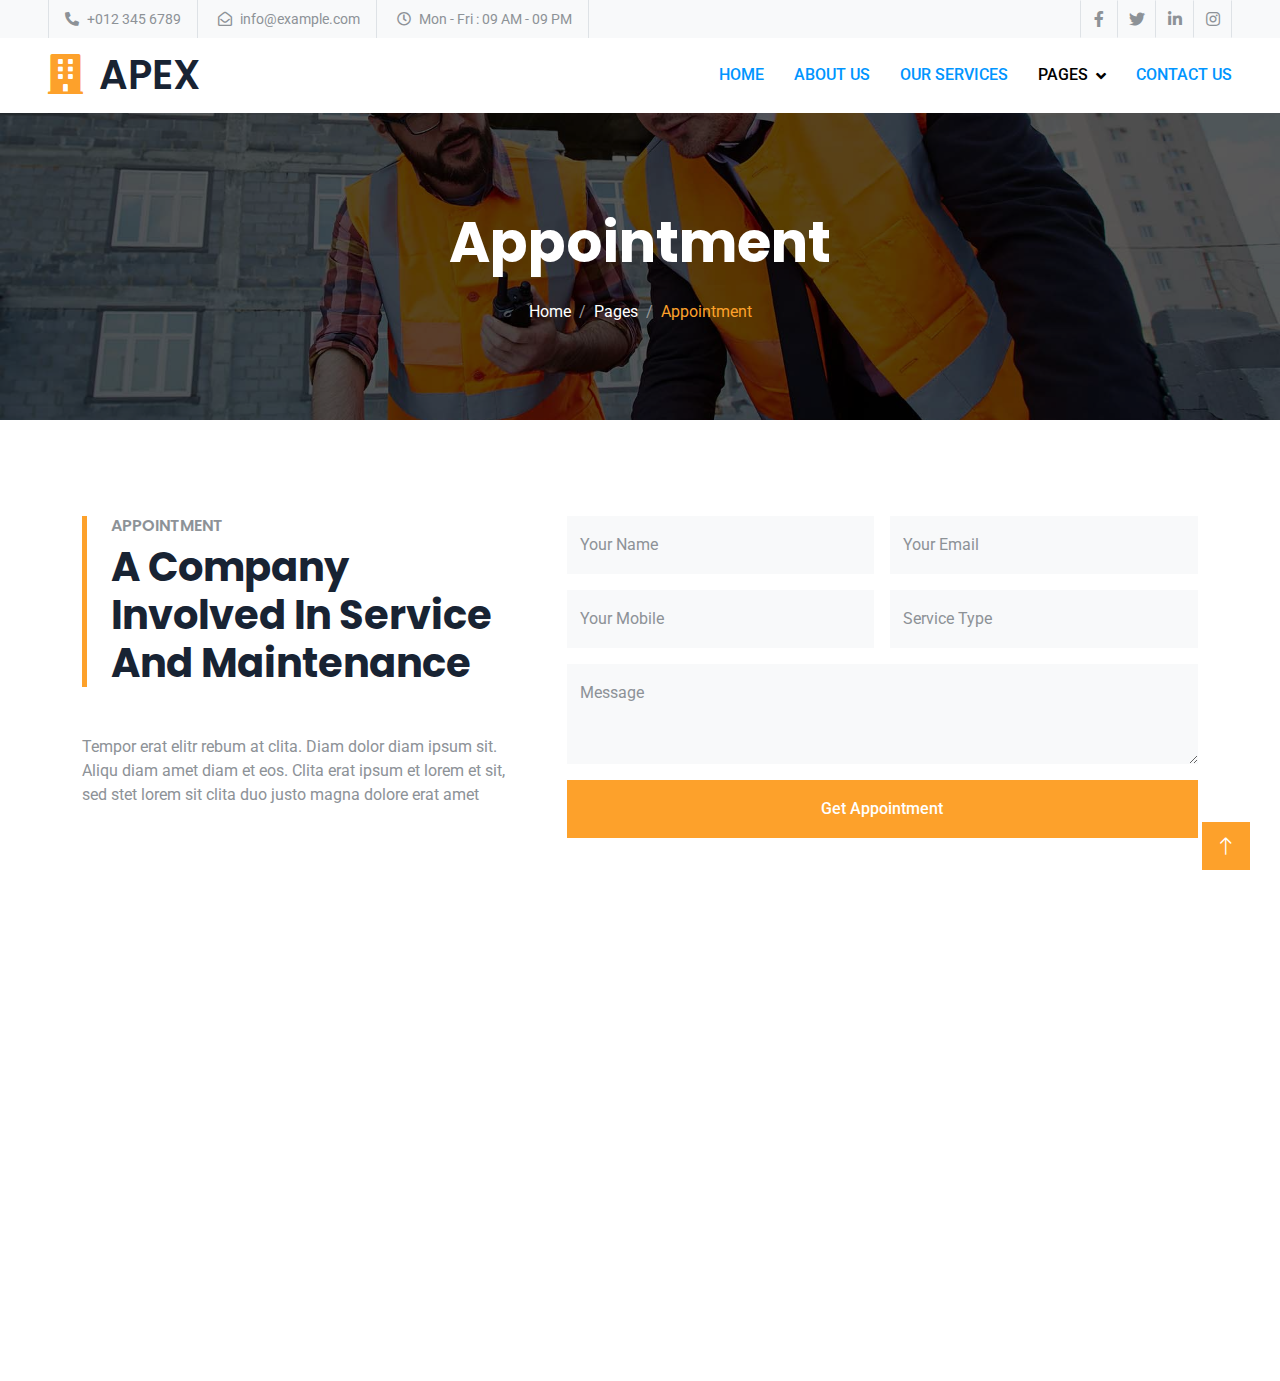
<file: appointment.html>
<!DOCTYPE html>
<html lang="en">

<head>
    <meta charset="utf-8">
    <title>Apex - Home Repair Website Template</title>
    <meta content="width=device-width, initial-scale=1.0" name="viewport">
    <meta content="" name="keywords">
    <meta content="" name="description">

    <!-- Favicon -->
    <link href="img/favicon.ico" rel="icon">

    <!-- Google Web Fonts -->
    <link rel="preconnect" href="https://fonts.googleapis.com">
    <link rel="preconnect" href="https://fonts.gstatic.com" crossorigin>
    <link href="https://fonts.googleapis.com/css2?family=Roboto:wght@400;500&family=Poppins:wght@600;700&display=swap" rel="stylesheet"> 

    <!-- Icon Font Stylesheet -->
    <link href="https://cdnjs.cloudflare.com/ajax/libs/font-awesome/5.10.0/css/all.min.css" rel="stylesheet">
    <link href="https://cdn.jsdelivr.net/npm/bootstrap-icons@1.4.1/font/bootstrap-icons.css" rel="stylesheet">

    <!-- Libraries Stylesheet -->
    <link href="lib/animate/animate.min.css" rel="stylesheet">
    <link href="lib/owlcarousel/assets/owl.carousel.min.css" rel="stylesheet">

    <!-- Customized Bootstrap Stylesheet -->
    <link href="css/bootstrap.min.css" rel="stylesheet">

    <!-- Template Stylesheet -->
    <link href="css/style.css" rel="stylesheet">
</head>

<body>
    <!-- Spinner Start -->
    <div id="spinner" class="show bg-white position-fixed translate-middle w-100 vh-100 top-50 start-50 d-flex align-items-center justify-content-center">
        <div class="spinner-grow text-primary" role="status"></div>
    </div>
    <!-- Spinner End -->


    <!-- Topbar Start -->
    <div class="container-fluid bg-light p-0">
        <div class="row gx-0 d-none d-lg-flex">
            <div class="col-lg-7 px-5 text-start">
                <div class="h-100 d-inline-flex align-items-center border-start border-end px-3">
                    <small class="fa fa-phone-alt me-2"></small>
                    <small>+012 345 6789</small>
                </div>
                <div class="h-100 d-inline-flex align-items-center border-end px-3">
                    <small class="far fa-envelope-open me-2"></small>
                    <small>info@example.com</small>
                </div>
                <div class="h-100 d-inline-flex align-items-center border-end px-3">
                    <small class="far fa-clock me-2"></small>
                    <small>Mon - Fri : 09 AM - 09 PM</small>
                </div>
            </div>
            <div class="col-lg-5 px-5 text-end">
                <div class="h-100 d-inline-flex align-items-center">
                    <a class="btn btn-square border-end border-start" href=""><i class="fab fa-facebook-f"></i></a>
                    <a class="btn btn-square border-end" href=""><i class="fab fa-twitter"></i></a>
                    <a class="btn btn-square border-end" href=""><i class="fab fa-linkedin-in"></i></a>
                    <a class="btn btn-square border-end" href=""><i class="fab fa-instagram"></i></a>
                </div>
            </div>
        </div>
    </div>
    <!-- Topbar End -->


    <!-- Navbar Start -->
    <nav class="navbar navbar-expand-lg bg-white navbar-light sticky-top px-4 px-lg-5 py-lg-0">
        <a href="index.html" class="navbar-brand d-flex align-items-center">
            <h1 class="m-0"><i class="fa fa-building text-primary me-3"></i>APEX</h1>
        </a>
        <button type="button" class="navbar-toggler" data-bs-toggle="collapse" data-bs-target="#navbarCollapse">
            <span class="navbar-toggler-icon"></span>
        </button>
        <div class="collapse navbar-collapse" id="navbarCollapse">
            <div class="navbar-nav ms-auto py-3 py-lg-0">
                <a href="index.html" class="nav-item nav-link">Home</a>
                <a href="about.html" class="nav-item nav-link">About Us</a>
                <a href="service.html" class="nav-item nav-link">Our Services</a>
                <div class="nav-item dropdown">
                    <a href="#" class="nav-link dropdown-toggle active" data-bs-toggle="dropdown">Pages</a>
                    <div class="dropdown-menu bg-light m-0">
                        <a href="feature.html" class="dropdown-item">Features</a>
                        <a href="appointment.html" class="dropdown-item active">Appointment</a>
                        <a href="team.html" class="dropdown-item">Our Team</a>
                        <a href="testimonial.html" class="dropdown-item">Testimonial</a>
                        <a href="404.html" class="dropdown-item">404 Page</a>
                    </div>
                </div>
                <a href="contact.html" class="nav-item nav-link">Contact Us</a>
            </div>
        </div>
    </nav>
    <!-- Navbar End -->


    <!-- Page Header Start -->
    <div class="container-fluid page-header py-5 mb-5 wow fadeIn" data-wow-delay="0.1s">
        <div class="container text-center py-5">
            <h1 class="display-4 text-white animated slideInDown mb-4">Appointment</h1>
            <nav aria-label="breadcrumb animated slideInDown">
                <ol class="breadcrumb justify-content-center mb-0">
                    <li class="breadcrumb-item"><a class="text-white" href="#">Home</a></li>
                    <li class="breadcrumb-item"><a class="text-white" href="#">Pages</a></li>
                    <li class="breadcrumb-item text-primary active" aria-current="page">Appointment</li>
                </ol>
            </nav>
        </div>
    </div>
    <!-- Page Header End -->


    <!-- Appointment Start -->
    <div class="container-xxl py-5">
        <div class="container">
            <div class="row g-5">
                <div class="col-lg-5 col-md-6 wow fadeInUp" data-wow-delay="0.1s">
                    <div class="border-start border-5 border-primary ps-4 mb-5">
                        <h6 class="text-body text-uppercase mb-2">Appointment</h6>
                        <h1 class="display-6 mb-0">A Company Involved In Service And Maintenance</h1>
                    </div>
                    <p class="mb-0">Tempor erat elitr rebum at clita. Diam dolor diam ipsum sit. Aliqu diam amet diam et eos. Clita erat ipsum et lorem et sit, sed stet lorem sit clita duo justo magna dolore erat amet</p>
                </div>
                <div class="col-lg-7 col-md-6 wow fadeInUp" data-wow-delay="0.5s">
                    <form>
                        <div class="row g-3">
                            <div class="col-sm-6">
                                <div class="form-floating">
                                    <input type="text" class="form-control bg-light border-0" id="gname" placeholder="Gurdian Name">
                                    <label for="gname">Your Name</label>
                                </div>
                            </div>
                            <div class="col-sm-6">
                                <div class="form-floating">
                                    <input type="email" class="form-control bg-light border-0" id="gmail" placeholder="Gurdian Email">
                                    <label for="gmail">Your Email</label>
                                </div>
                            </div>
                            <div class="col-sm-6">
                                <div class="form-floating">
                                    <input type="text" class="form-control bg-light border-0" id="cname" placeholder="Child Name">
                                    <label for="cname">Your Mobile</label>
                                </div>
                            </div>
                            <div class="col-sm-6">
                                <div class="form-floating">
                                    <input type="text" class="form-control bg-light border-0" id="cage" placeholder="Child Age">
                                    <label for="cage">Service Type</label>
                                </div>
                            </div>
                            <div class="col-12">
                                <div class="form-floating">
                                    <textarea class="form-control bg-light border-0" placeholder="Leave a message here" id="message" style="height: 100px"></textarea>
                                    <label for="message">Message</label>
                                </div>
                            </div>
                            <div class="col-12">
                                <button class="btn btn-primary w-100 py-3" type="submit">Get Appointment</button>
                            </div>
                        </div>
                    </form>
                </div>
            </div>
        </div>
    </div>
    <!-- Appointment End -->


    <!-- Footer Start -->
    <div class="container-fluid bg-dark footer mt-5 pt-5 wow fadeIn" data-wow-delay="0.1s">
        <div class="container py-5">
            <div class="row g-5">
                <div class="col-lg-3 col-md-6">
                    <h1 class="text-white mb-4"><i class="fa fa-building text-primary me-3"></i>APEX</h1>
                    <p>Diam dolor diam ipsum sit. Aliqu diam amet diam et eos. Clita erat ipsum et lorem et sit, sed stet lorem sit clita</p>
                    <div class="d-flex pt-2">
                        <a class="btn btn-square btn-outline-primary me-1" href=""><i class="fab fa-twitter"></i></a>
                        <a class="btn btn-square btn-outline-primary me-1" href=""><i class="fab fa-facebook-f"></i></a>
                        <a class="btn btn-square btn-outline-primary me-1" href=""><i class="fab fa-youtube"></i></a>
                        <a class="btn btn-square btn-outline-primary me-0" href=""><i class="fab fa-linkedin-in"></i></a>
                    </div>
                </div>
                <div class="col-lg-3 col-md-6">
                    <h4 class="text-light mb-4">Address</h4>
                    <p><i class="fa fa-map-marker-alt me-3"></i>123 Street, New York, USA</p>
                    <p><i class="fa fa-phone-alt me-3"></i>+012 345 67890</p>
                    <p><i class="fa fa-envelope me-3"></i>info@example.com</p>
                </div>
                <div class="col-lg-3 col-md-6">
                    <h4 class="text-light mb-4">Quick Links</h4>
                    <a class="btn btn-link" href="">About Us</a>
                    <a class="btn btn-link" href="">Contact Us</a>
                    <a class="btn btn-link" href="">Our Services</a>
                    <a class="btn btn-link" href="">Terms & Condition</a>
                    <a class="btn btn-link" href="">Support</a>
                </div>
                <div class="col-lg-3 col-md-6">
                    <h4 class="text-light mb-4">Newsletter</h4>
                    <p>Dolor amet sit justo amet elitr clita ipsum elitr est.</p>
                    <div class="position-relative mx-auto" style="max-width: 400px;">
                        <input class="form-control bg-transparent w-100 py-3 ps-4 pe-5" type="text" placeholder="Your email">
                        <button type="button" class="btn btn-primary py-2 position-absolute top-0 end-0 mt-2 me-2">SignUp</button>
                    </div>
                </div>
            </div>
        </div>
        <div class="container-fluid copyright">
            <div class="container">
                <div class="row">
                    <div class="col-md-6 text-center text-md-start mb-3 mb-md-0">
                        &copy; <a href="#">Your Site Name</a>, All Right Reserved.
                    </div>
                    <div class="col-md-6 text-center text-md-end">
                        <!--/*** This template is free as long as you keep the footer author’s credit link/attribution link/backlink. If you'd like to use the template without the footer author’s credit link/attribution link/backlink, you can purchase the Credit Removal License from "https://htmlcodex.com/credit-removal". Thank you for your support. ***/-->
                        Designed By <a href="https://htmlcodex.com">HTML Codex</a>
                    </div>
                </div>
            </div>
        </div>
    </div>
    <!-- Footer End -->


    <!-- Back to Top -->
    <a href="#" class="btn btn-lg btn-primary btn-lg-square back-to-top"><i class="bi bi-arrow-up"></i></a>


    <!-- JavaScript Libraries -->
    <script src="https://code.jquery.com/jquery-3.4.1.min.js"></script>
    <script src="https://cdn.jsdelivr.net/npm/bootstrap@5.0.0/dist/js/bootstrap.bundle.min.js"></script>
    <script src="lib/wow/wow.min.js"></script>
    <script src="lib/easing/easing.min.js"></script>
    <script src="lib/waypoints/waypoints.min.js"></script>
    <script src="lib/owlcarousel/owl.carousel.min.js"></script>

    <!-- Template Javascript -->
    <script src="js/main.js"></script>
</body>

</html>
</file>
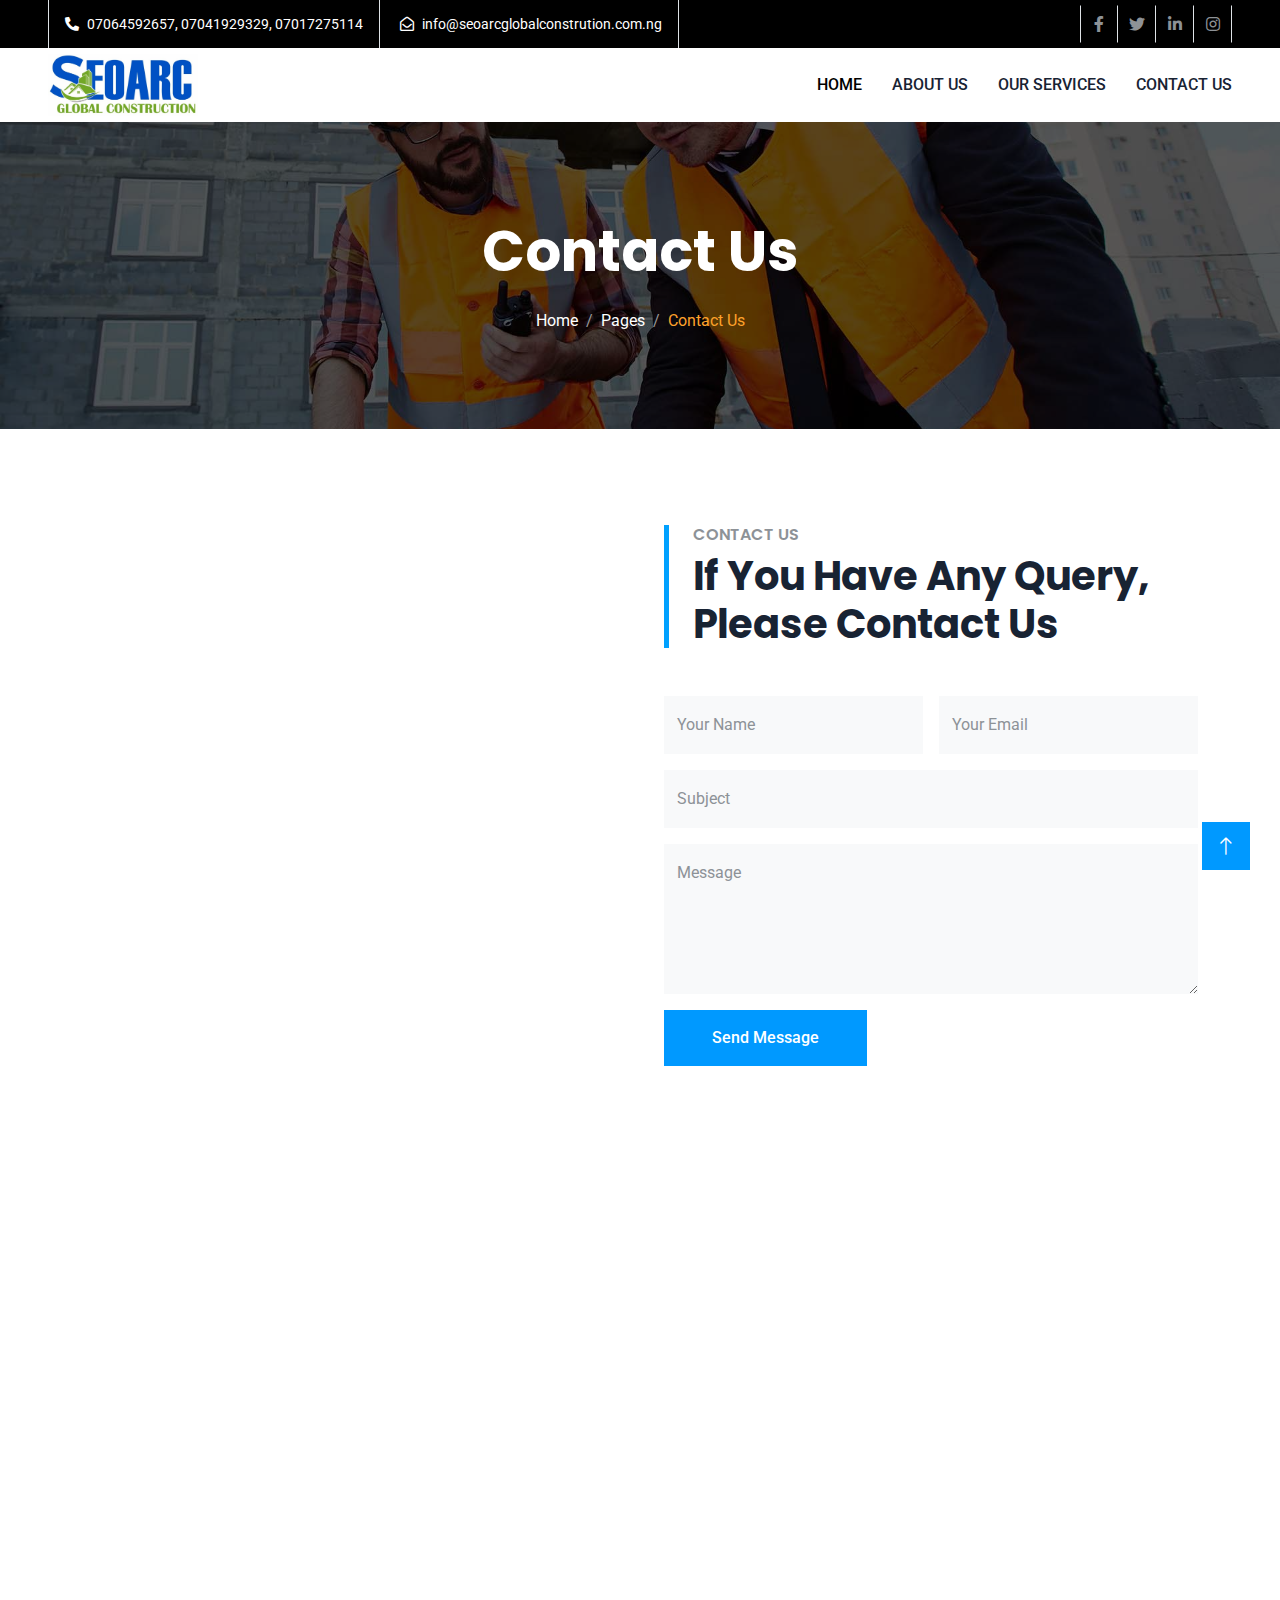
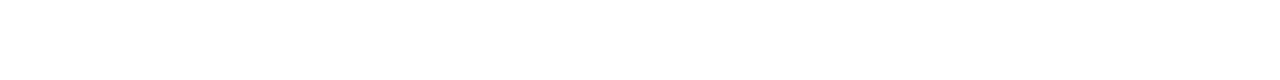
<file: contact.html>
<!DOCTYPE html>
<html lang="en">

<head>
    <meta charset="utf-8">
    <title>GIMS ENGINEERING & CONSTRUCTION LTD</title>
    <meta content="width=device-width, initial-scale=1.0" name="viewport">
    <meta content="" name="keywords">
    <meta content="" name="description">

    <!-- Favicon -->
    <link href="img/GIMS LOGO.jpeg" rel="icon">

    <!-- Google Web Fonts -->
    <link rel="preconnect" href="https://fonts.googleapis.com">
    <link rel="preconnect" href="https://fonts.gstatic.com" crossorigin>
    <link href="https://fonts.googleapis.com/css2?family=Roboto:wght@400;500&family=Poppins:wght@600;700&display=swap" rel="stylesheet"> 

    <!-- Icon Font Stylesheet -->
    <link href="https://cdnjs.cloudflare.com/ajax/libs/font-awesome/5.10.0/css/all.min.css" rel="stylesheet">
    <link href="https://cdn.jsdelivr.net/npm/bootstrap-icons@1.4.1/font/bootstrap-icons.css" rel="stylesheet">

    <!-- Libraries Stylesheet -->
    <link href="lib/animate/animate.min.css" rel="stylesheet">
    <link href="lib/owlcarousel/assets/owl.carousel.min.css" rel="stylesheet">

    <!-- Customized Bootstrap Stylesheet -->
    <link href="css/bootstrap.min.css" rel="stylesheet">

    <!-- Template Stylesheet -->
    <link href="css/style.css" rel="stylesheet">
</head>

<body>
   <!-- Spinner Start -->
   <div id="spinner"
   class="show bg-white position-fixed translate-middle w-100 vh-100 top-50 start-50 d-flex align-items-center justify-content-center">
   <div class="spinner-grow text-color" role="status"></div>
</div>
<!-- Spinner End -->


<!-- Topbar Start -->
<div class="container-fluid p-0  topnavbar">
   <div class="row gx-0 d-none d-lg-flex">
       <div class="col-lg-7 px-5 text-start">
           <div class="h-100 d-inline-flex align-items-center border-start border-end px-3">
               <small class="fa fa-phone-alt me-2"></small>
               <small>07064592657, 07041929329, 07017275114</small>
           </div>
           <div class="h-100 d-inline-flex align-items-center border-end px-3">
               <small class="far fa-envelope-open me-2"></small>
               <small>info@seoarcglobalconstrution.com.ng</small>
           </div>
           <div class="h-100 d-inline-flex align-items-center border-end px-3">
               <small class="far fa-clock me-2"></small>
               <small>Mon - Fri : 09 AM - 09 PM</small>
           </div>
       </div>
       <div class="col-lg-5 px-5 text-end">
           <div class="h-100 d-inline-flex align-items-center">
               <a class="btn btn-square border-end border-start" href=""><i class="fab fa-facebook-f"></i></a>
               <a class="btn btn-square border-end" href=""><i class="fab fa-twitter"></i></a>
               <a class="btn btn-square border-end" href=""><i class="fab fa-linkedin-in"></i></a>
               <a class="btn btn-square border-end" href=""><i class="fab fa-instagram"></i></a>
           </div>
       </div>
   </div>
</div>
<!-- Topbar End -->


<!-- Navbar Start -->
<nav class="navbar navbar-expand-lg bg-white navbar-light sticky-top px-4 px-lg-5 py-lg-0">
   <a href="index.html" class="navbar-brand d-flex align-items-center">
       <div class="logo"><img src="/img/siteLogo.jpeg" alt="" width="150px"></div>
   </a>
   <button type="button" class="navbar-toggler" data-bs-toggle="collapse" data-bs-target="#navbarCollapse">
       <span class="navbar-toggler-icon"></span>
   </button>
   <div class="collapse navbar-collapse" id="navbarCollapse">
       <div class="navbar-nav ms-auto py-3 py-lg-0">
           <a href="index.html" class="nav-item nav-link active">Home</a>
           <a href="about.html" class="nav-item nav-link text-dark ">About Us</a>
           <a href="service.html" class="nav-item nav-link text-dark">Our Services</a>
           <a href="contact.html" class="nav-item nav-link text-dark">Contact Us</a>
       </div>
   </div>
</nav>
<!-- Navbar End -->


    <!-- Page Header Start -->
    <div class="container-fluid page-header py-5 mb-5 wow fadeIn" data-wow-delay="0.1s">
        <div class="container text-center py-5">
            <h1 class="display-4 text-white animated slideInDown mb-4">Contact Us</h1>
            <nav aria-label="breadcrumb animated slideInDown">
                <ol class="breadcrumb justify-content-center mb-0">
                    <li class="breadcrumb-item"><a class="text-white" href="#">Home</a></li>
                    <li class="breadcrumb-item"><a class="text-white" href="#">Pages</a></li>
                    <li class="breadcrumb-item text-primary active" aria-current="page">Contact Us</li>
                </ol>
            </nav>
        </div>
    </div>
    <!-- Page Header End -->


    <!-- Contact Start -->
    <div class="container-xxl py-5">
        <div class="container">
            <div class="row g-5">
               
            
                <div class="col-lg-6 wow fadeInUp" data-wow-delay="0.1s" style="min-height: 450px;">
                    <div class="position-relative h-100">
                        <iframe class="position-relative w-100 h-100"
                        src="https://www.google.com/maps/embed?pb=!1m18!1m12!1m3!1d3962.9753923342146!2d3.3614331999999996!3d6.6499717999999985!2m3!1f0!2f0!3f0!3m2!1i1024!2i768!4f13.1!3m3!1m2!1s0x103b938aff043ad5%3A0x5eebd88f0f5a7cac!2s1%20Yakoyo%20Rd%2C%20Ojodu%2C%20101233%2C%20Lagos!5e0!3m2!1sen!2sng!4v1724968576008!5m2!1sen!2sng" 
                        frameborder="0" style="min-height: 450px; border:0;" allowfullscreen="" aria-hidden="false"
                        tabindex="0"></iframe>
                    </div>
                </div>
                <div class="col-lg-6 wow fadeInUp" data-wow-delay="0.5s">
                    <div class=" border-5 border-color ps-4 mb-5">
                        <h6 class="text-body text-uppercase mb-2">Contact Us</h6>
                        <h1 class="display-6 mb-0">If You Have Any Query, Please Contact Us</h1>
                    </div>
                    <form>
                        <div class="row g-3">
                            <div class="col-md-6">
                                <div class="form-floating">
                                    <input type="text" class="form-control border-0 bg-light" id="name" placeholder="Your Name">
                                    <label for="name">Your Name</label>
                                </div>
                            </div>
                            <div class="col-md-6">
                                <div class="form-floating">
                                    <input type="email" class="form-control border-0 bg-light" id="email" placeholder="Your Email">
                                    <label for="email">Your Email</label>
                                </div>
                            </div>
                            <div class="col-12">
                                <div class="form-floating">
                                    <input type="text" class="form-control border-0 bg-light" id="subject" placeholder="Subject">
                                    <label for="subject">Subject</label>
                                </div>
                            </div>
                            <div class="col-12">
                                <div class="form-floating">
                                    <textarea class="form-control border-0 bg-light" placeholder="Leave a message here" id="message" style="height: 150px"></textarea>
                                    <label for="message">Message</label>
                                </div>
                            </div>
                            <div class="col-12">
                                <button class="btn bannerbtn py-3 px-5" type="submit">Send Message</button>
                            </div>
                        </div>
                    </form>
                </div>
            </div>
        </div>
    </div>
    <!-- Contact End -->

<!-- Footer Start -->
<div class="container-fluid colorblue-footer footer mt-5 pt-5 wow fadeIn" data-wow-delay="0.1s">
    <div class="container py-5">
        <div class="row g-5">
            <div class="col-lg-3 col-md-6">
                <div class="logo"><img src="/img/footerlogo.png " alt="" width="230px"></div>
                <p class="pt-2">Our dedication to excellence and customer satisfaction drives us to continuously
                    improve and
                    innovate in every project we undertake. Join us in building the future, one project at a time.
                </p>
                <div class="d-flex pt-2">
                    <a class="btn btn-square btn-outline-light me-1" href=""><i class="fab fa-twitter"></i></a>
                    <a class="btn btn-square btn-outline-light me-1" href=""><i class="fab fa-facebook-f"></i></a>
                    <a class="btn btn-square btn-outline-light me-1" href=""><i class="fab fa-youtube"></i></a>
                    <a class="btn btn-square btn-outline-light me-0" href=""><i class="fab fa-linkedin-in"></i></a>
                </div>
            </div>
            <div class="col-lg-4 col-md-6">
                <h4 class="text-light mb-4">Address</h4>
                <p><i class="fa fa-map-marker-alt me-3"></i> Plot 1-3 Yakoyo Road, Ojodu Berger, Lagos State.</p>
                <p><i class="fa fa-phone-alt me-3"></i>+234 8069695866, +234 7082682777</p>
                <p><i class="fa fa-envelope me-3 "></i>info@gimsengineering&construtionltd.com.ng</p>
            </div>
            <div class="col-lg-3 col-md-6">
                <h4 class="text-light mb-4">Quick Links</h4>
                <a class="btn btn-link text-light" href="about.html">About Us</a>
                <a class="btn btn-link text-light" href="contact.html">Contact Us</a>
                <a class="btn btn-link text-light" href="service.html">Our Services</a>
                <a class="btn btn-link text-light" href="">Terms & Condition</a>
                <a class="btn btn-link text-light" href="">Support</a>
            </div>
            <div class="col-lg-2 col-md-6">
                <h4 class="text-light mb-4">Newsletter</h4>
                <p>Join our community to receive the latest updates, news, and insights straight to your inbox. </p>
                <div class="position-relative mx-auto" style="max-width: 400px;">
                    <input class="form-control bg-transparent w-100 py-3 ps-4 pe-5" type="text"
                        placeholder="Your email">
                    <button type="button"
                        class="btn bannerbtn py-2 position-absolute top-0 end-0 mt-2 me-2">SignUp</button>
                </div>
            </div>
        </div>
    </div>
    <div class="container-fluid copyright lastfootercolor">
        <div class="container">
            <div class="row">
                <div class="col-md-6 text-center text-md-start mb-3 mb-md-0">
                    &copy; <a href="#">GIMS Engineering & construction ltd</a>, All Right Reserved.
                </div>
                <div class="col-md-6 text-center text-md-end">
                    Designed By <a href="https://wa.me//2348125128766">Richie Digital Creationsx</a>
                </div>
            </div>
        </div>
    </div>
</div>
<!-- Footer End -->


<!-- Back to Top -->
<a href="#" class="btn btn-lg bannerbtn btn-lg-square back-to-top"><i class="bi bi-arrow-up"></i></a>

    <!-- JavaScript Libraries -->
    <script src="https://code.jquery.com/jquery-3.4.1.min.js"></script>
    <script src="https://cdn.jsdelivr.net/npm/bootstrap@5.0.0/dist/js/bootstrap.bundle.min.js"></script>
    <script src="lib/wow/wow.min.js"></script>
    <script src="lib/easing/easing.min.js"></script>
    <script src="lib/waypoints/waypoints.min.js"></script>
    <script src="lib/owlcarousel/owl.carousel.min.js"></script>

    <!-- Template Javascript -->
    <script src="js/main.js"></script>
</body>

</html>
</file>
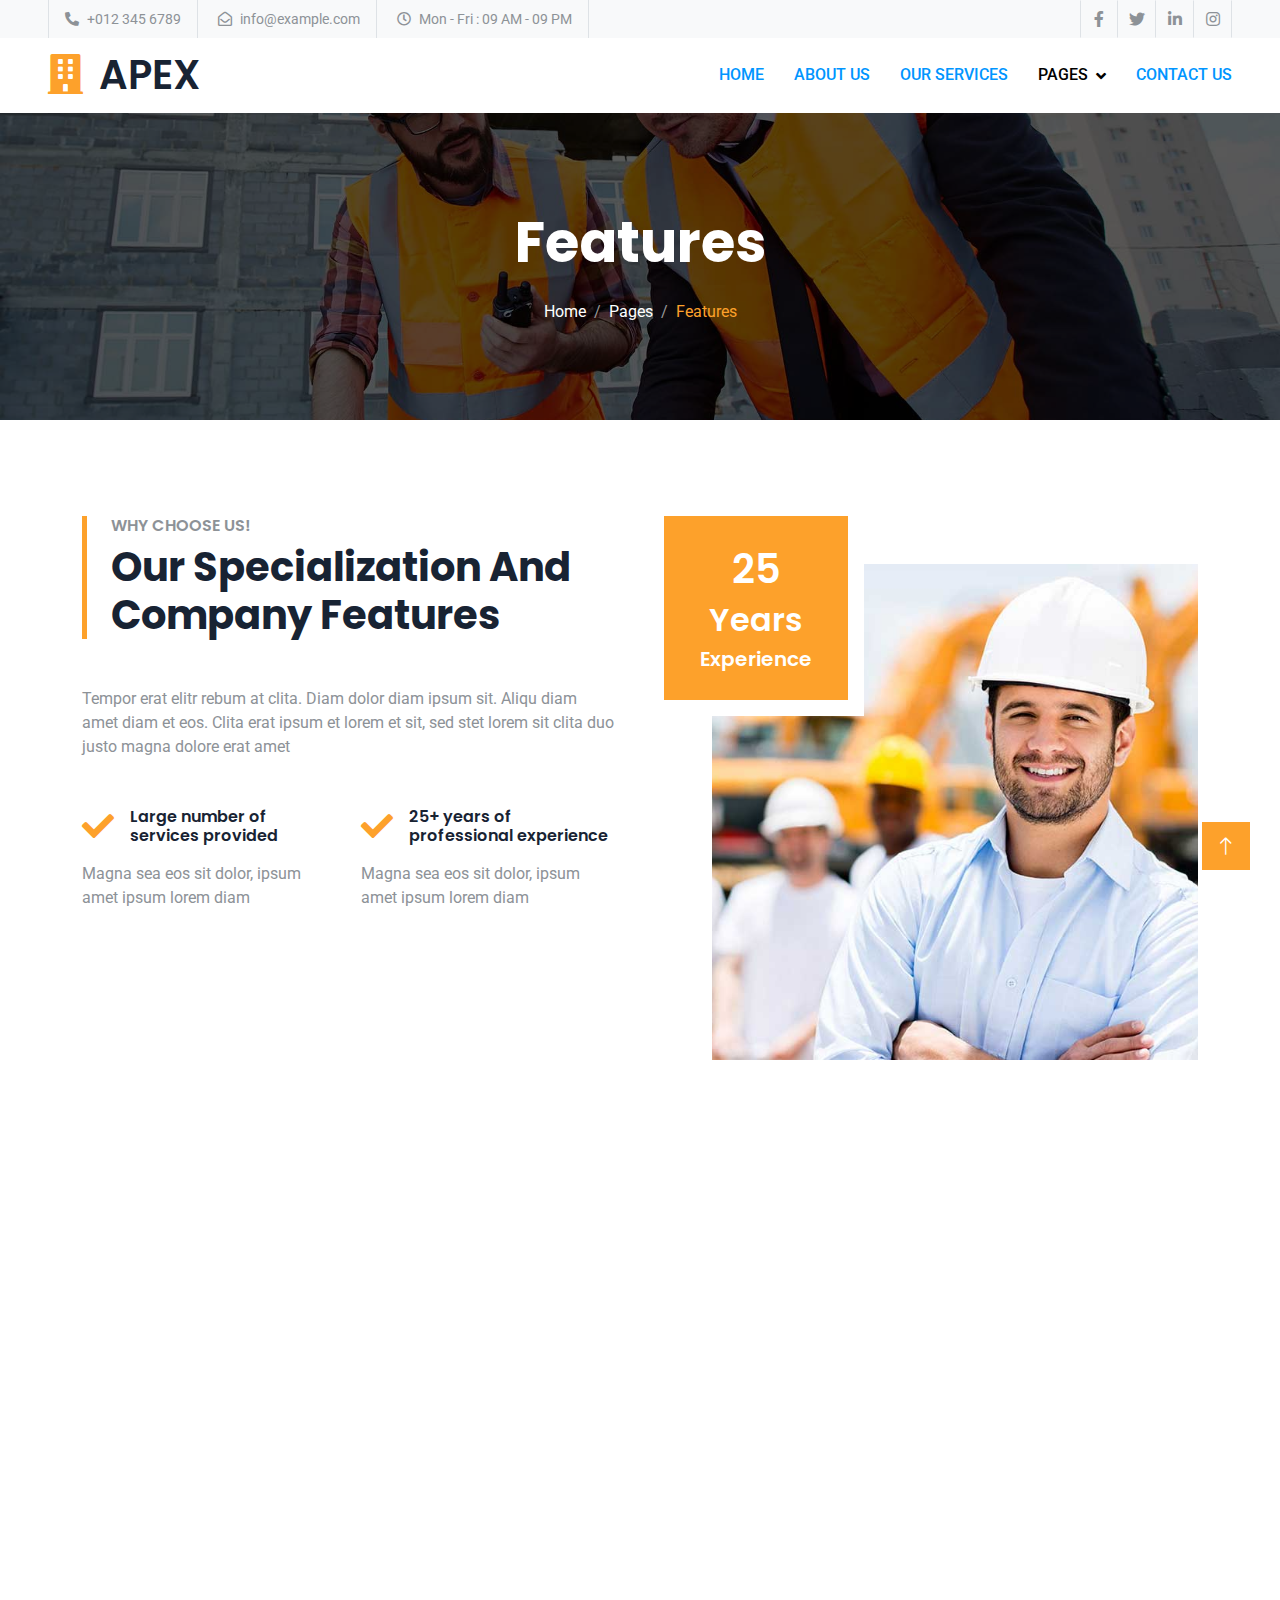
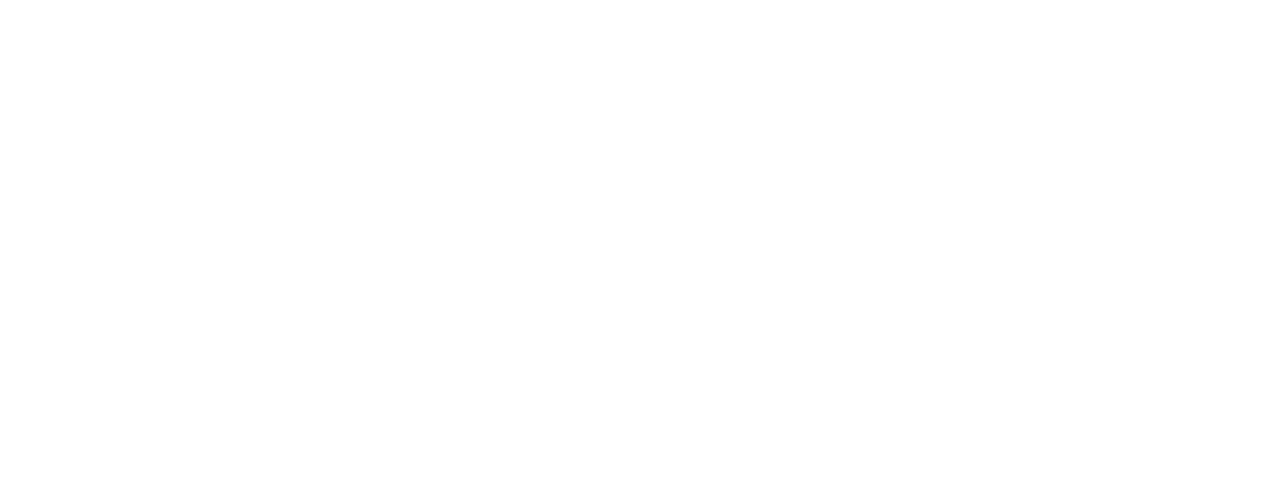
<file: feature.html>
<!DOCTYPE html>
<html lang="en">

<head>
    <meta charset="utf-8">
    <title>Apex - Home Repair Website Template</title>
    <meta content="width=device-width, initial-scale=1.0" name="viewport">
    <meta content="" name="keywords">
    <meta content="" name="description">

    <!-- Favicon -->
    <link href="img/favicon.ico" rel="icon">

    <!-- Google Web Fonts -->
    <link rel="preconnect" href="https://fonts.googleapis.com">
    <link rel="preconnect" href="https://fonts.gstatic.com" crossorigin>
    <link href="https://fonts.googleapis.com/css2?family=Roboto:wght@400;500&family=Poppins:wght@600;700&display=swap" rel="stylesheet"> 

    <!-- Icon Font Stylesheet -->
    <link href="https://cdnjs.cloudflare.com/ajax/libs/font-awesome/5.10.0/css/all.min.css" rel="stylesheet">
    <link href="https://cdn.jsdelivr.net/npm/bootstrap-icons@1.4.1/font/bootstrap-icons.css" rel="stylesheet">

    <!-- Libraries Stylesheet -->
    <link href="lib/animate/animate.min.css" rel="stylesheet">
    <link href="lib/owlcarousel/assets/owl.carousel.min.css" rel="stylesheet">

    <!-- Customized Bootstrap Stylesheet -->
    <link href="css/bootstrap.min.css" rel="stylesheet">

    <!-- Template Stylesheet -->
    <link href="css/style.css" rel="stylesheet">
</head>

<body>
    <!-- Spinner Start -->
    <div id="spinner" class="show bg-white position-fixed translate-middle w-100 vh-100 top-50 start-50 d-flex align-items-center justify-content-center">
        <div class="spinner-grow text-primary" role="status"></div>
    </div>
    <!-- Spinner End -->


    <!-- Topbar Start -->
    <div class="container-fluid bg-light p-0">
        <div class="row gx-0 d-none d-lg-flex">
            <div class="col-lg-7 px-5 text-start">
                <div class="h-100 d-inline-flex align-items-center border-start border-end px-3">
                    <small class="fa fa-phone-alt me-2"></small>
                    <small>+012 345 6789</small>
                </div>
                <div class="h-100 d-inline-flex align-items-center border-end px-3">
                    <small class="far fa-envelope-open me-2"></small>
                    <small>info@example.com</small>
                </div>
                <div class="h-100 d-inline-flex align-items-center border-end px-3">
                    <small class="far fa-clock me-2"></small>
                    <small>Mon - Fri : 09 AM - 09 PM</small>
                </div>
            </div>
            <div class="col-lg-5 px-5 text-end">
                <div class="h-100 d-inline-flex align-items-center">
                    <a class="btn btn-square border-end border-start" href=""><i class="fab fa-facebook-f"></i></a>
                    <a class="btn btn-square border-end" href=""><i class="fab fa-twitter"></i></a>
                    <a class="btn btn-square border-end" href=""><i class="fab fa-linkedin-in"></i></a>
                    <a class="btn btn-square border-end" href=""><i class="fab fa-instagram"></i></a>
                </div>
            </div>
        </div>
    </div>
    <!-- Topbar End -->


    <!-- Navbar Start -->
    <nav class="navbar navbar-expand-lg bg-white navbar-light sticky-top px-4 px-lg-5 py-lg-0">
        <a href="index.html" class="navbar-brand d-flex align-items-center">
            <h1 class="m-0"><i class="fa fa-building text-primary me-3"></i>APEX</h1>
        </a>
        <button type="button" class="navbar-toggler" data-bs-toggle="collapse" data-bs-target="#navbarCollapse">
            <span class="navbar-toggler-icon"></span>
        </button>
        <div class="collapse navbar-collapse" id="navbarCollapse">
            <div class="navbar-nav ms-auto py-3 py-lg-0">
                <a href="index.html" class="nav-item nav-link">Home</a>
                <a href="about.html" class="nav-item nav-link">About Us</a>
                <a href="service.html" class="nav-item nav-link">Our Services</a>
                <div class="nav-item dropdown">
                    <a href="#" class="nav-link dropdown-toggle active" data-bs-toggle="dropdown">Pages</a>
                    <div class="dropdown-menu bg-light m-0">
                        <a href="feature.html" class="dropdown-item active">Features</a>
                        <a href="appointment.html" class="dropdown-item">Appointment</a>
                        <a href="team.html" class="dropdown-item">Our Team</a>
                        <a href="testimonial.html" class="dropdown-item">Testimonial</a>
                        <a href="404.html" class="dropdown-item">404 Page</a>
                    </div>
                </div>
                <a href="contact.html" class="nav-item nav-link">Contact Us</a>
            </div>
        </div>
    </nav>
    <!-- Navbar End -->


    <!-- Page Header Start -->
    <div class="container-fluid page-header py-5 mb-5 wow fadeIn" data-wow-delay="0.1s">
        <div class="container text-center py-5">
            <h1 class="display-4 text-white animated slideInDown mb-4">Features</h1>
            <nav aria-label="breadcrumb animated slideInDown">
                <ol class="breadcrumb justify-content-center mb-0">
                    <li class="breadcrumb-item"><a class="text-white" href="#">Home</a></li>
                    <li class="breadcrumb-item"><a class="text-white" href="#">Pages</a></li>
                    <li class="breadcrumb-item text-primary active" aria-current="page">Features</li>
                </ol>
            </nav>
        </div>
    </div>
    <!-- Page Header End -->


    <!-- Features Start -->
    <div class="container-xxl py-5">
        <div class="container">
            <div class="row g-5">
                <div class="col-lg-6 wow fadeInUp" data-wow-delay="0.1s">
                    <div class="border-start border-5 border-primary ps-4 mb-5">
                        <h6 class="text-body text-uppercase mb-2">Why Choose Us!</h6>
                        <h1 class="display-6 mb-0">Our Specialization And Company Features</h1>
                    </div>
                    <p class="mb-5">Tempor erat elitr rebum at clita. Diam dolor diam ipsum sit. Aliqu diam amet diam et eos. Clita erat ipsum et lorem et sit, sed stet lorem sit clita duo justo magna dolore erat amet</p>
                    <div class="row gy-5 gx-4">
                        <div class="col-sm-6 wow fadeIn" data-wow-delay="0.1s">
                            <div class="d-flex align-items-center mb-3">
                                <i class="fa fa-check fa-2x text-primary flex-shrink-0 me-3"></i>
                                <h6 class="mb-0">Large number of services provided</h6>
                            </div>
                            <span>Magna sea eos sit dolor, ipsum amet ipsum lorem diam</span>
                        </div>
                        <div class="col-sm-6 wow fadeIn" data-wow-delay="0.2s">
                            <div class="d-flex align-items-center mb-3">
                                <i class="fa fa-check fa-2x text-primary flex-shrink-0 me-3"></i>
                                <h6 class="mb-0">25+ years of professional experience</h6>
                            </div>
                            <span>Magna sea eos sit dolor, ipsum amet ipsum lorem diam</span>
                        </div>
                        <div class="col-sm-6 wow fadeIn" data-wow-delay="0.3s">
                            <div class="d-flex align-items-center mb-3">
                                <i class="fa fa-check fa-2x text-primary flex-shrink-0 me-3"></i>
                                <h6 class="mb-0">A large number of grateful customers</h6>
                            </div>
                            <span>Magna sea eos sit dolor, ipsum amet ipsum lorem diam</span>
                        </div>
                        <div class="col-sm-6 wow fadeIn" data-wow-delay="0.4s">
                            <div class="d-flex align-items-center mb-3">
                                <i class="fa fa-check fa-2x text-primary flex-shrink-0 me-3"></i>
                                <h6 class="mb-0">Always reliable and affordable prices</h6>
                            </div>
                            <span>Magna sea eos sit dolor, ipsum amet ipsum lorem diam</span>
                        </div>
                    </div>
                </div>
                <div class="col-lg-6 wow fadeInUp" data-wow-delay="0.5s">
                    <div class="position-relative overflow-hidden ps-5 pt-5 h-100" style="min-height: 400px;">
                        <img class="position-absolute w-100 h-100" src="img/feature.jpg" alt="" style="object-fit: cover;">
                        <div class="position-absolute top-0 start-0 bg-white pe-3 pb-3" style="width: 200px; height: 200px;">
                            <div class="d-flex flex-column justify-content-center text-center bg-primary h-100 p-3">
                                <h1 class="text-white">25</h1>
                                <h2 class="text-white">Years</h2>
                                <h5 class="text-white mb-0">Experience</h5>
                            </div>
                        </div>
                    </div>
                </div>
            </div>
        </div>
    </div>
    <!-- Features End -->


    <!-- Testimonial Start -->
    <div class="container-xxl py-5">
        <div class="container">
            <div class="row g-5">
                <div class="col-lg-5 wow fadeInUp" data-wow-delay="0.1s">
                    <div class="border-start border-5 border-primary ps-4 mb-5">
                        <h6 class="text-body text-uppercase mb-2">Testimonial</h6>
                        <h1 class="display-6 mb-0">What Our Happy Clients Say!</h1>
                    </div>
                    <p class="mb-4">Diam dolor diam ipsum sit. Aliqu diam amet diam et eos. Clita erat ipsum et lorem et sit, sed stet lorem sit clita duo justo magna dolore erat amet</p>
                    <div class="row g-4">
                        <div class="col-sm-6">
                            <div class="d-flex align-items-center mb-2">
                                <i class="fa fa-users fa-2x text-primary flex-shrink-0"></i>
                                <h1 class="ms-3 mb-0">123+</h1>
                            </div>
                            <h5 class="mb-0">Happy Clients</h5>
                        </div>
                        <div class="col-sm-6">
                            <div class="d-flex align-items-center mb-2">
                                <i class="fa fa-check fa-2x text-primary flex-shrink-0"></i>
                                <h1 class="ms-3 mb-0">123+</h1>
                            </div>
                            <h5 class="mb-0">Projects Done</h5>
                        </div>
                    </div>
                </div>
                <div class="col-lg-7 wow fadeInUp" data-wow-delay="0.5s">
                    <div class="owl-carousel testimonial-carousel">
                        <div class="testimonial-item">
                            <img class="img-fluid mb-4" src="img/testimonial-1.jpg" alt="">
                            <p class="fs-5">Dolores sed duo clita tempor justo dolor et stet lorem kasd labore dolore lorem ipsum. At lorem lorem magna ut et, nonumy et labore et tempor diam tempor erat.</p>
                            <div class="bg-primary mb-3" style="width: 60px; height: 5px"></div>
                            <h5>Client Name</h5>
                            <span>Profession</span>
                        </div>
                        <div class="testimonial-item">
                            <img class="img-fluid mb-4" src="img/testimonial-2.jpg" alt="">
                            <p class="fs-5">Dolores sed duo clita tempor justo dolor et stet lorem kasd labore dolore lorem ipsum. At lorem lorem magna ut et, nonumy et labore et tempor diam tempor erat.</p>
                            <div class="bg-primary mb-3" style="width: 60px; height: 5px"></div>
                            <h5>Client Name</h5>
                            <span>Profession</span>
                        </div>
                    </div>
                </div>
            </div>
        </div>
    </div>
    <!-- Testimonial End -->


    <!-- Footer Start -->
    <div class="container-fluid bg-dark footer mt-5 pt-5 wow fadeIn" data-wow-delay="0.1s">
        <div class="container py-5">
            <div class="row g-5">
                <div class="col-lg-3 col-md-6">
                    <h1 class="text-white mb-4"><i class="fa fa-building text-primary me-3"></i>APEX</h1>
                    <p>Diam dolor diam ipsum sit. Aliqu diam amet diam et eos. Clita erat ipsum et lorem et sit, sed stet lorem sit clita</p>
                    <div class="d-flex pt-2">
                        <a class="btn btn-square btn-outline-primary me-1" href=""><i class="fab fa-twitter"></i></a>
                        <a class="btn btn-square btn-outline-primary me-1" href=""><i class="fab fa-facebook-f"></i></a>
                        <a class="btn btn-square btn-outline-primary me-1" href=""><i class="fab fa-youtube"></i></a>
                        <a class="btn btn-square btn-outline-primary me-0" href=""><i class="fab fa-linkedin-in"></i></a>
                    </div>
                </div>
                <div class="col-lg-3 col-md-6">
                    <h4 class="text-light mb-4">Address</h4>
                    <p><i class="fa fa-map-marker-alt me-3"></i>123 Street, New York, USA</p>
                    <p><i class="fa fa-phone-alt me-3"></i>+012 345 67890</p>
                    <p><i class="fa fa-envelope me-3"></i>info@example.com</p>
                </div>
                <div class="col-lg-3 col-md-6">
                    <h4 class="text-light mb-4">Quick Links</h4>
                    <a class="btn btn-link" href="">About Us</a>
                    <a class="btn btn-link" href="">Contact Us</a>
                    <a class="btn btn-link" href="">Our Services</a>
                    <a class="btn btn-link" href="">Terms & Condition</a>
                    <a class="btn btn-link" href="">Support</a>
                </div>
                <div class="col-lg-3 col-md-6">
                    <h4 class="text-light mb-4">Newsletter</h4>
                    <p>Dolor amet sit justo amet elitr clita ipsum elitr est.</p>
                    <div class="position-relative mx-auto" style="max-width: 400px;">
                        <input class="form-control bg-transparent w-100 py-3 ps-4 pe-5" type="text" placeholder="Your email">
                        <button type="button" class="btn btn-primary py-2 position-absolute top-0 end-0 mt-2 me-2">SignUp</button>
                    </div>
                </div>
            </div>
        </div>
        <div class="container-fluid copyright">
            <div class="container">
                <div class="row">
                    <div class="col-md-6 text-center text-md-start mb-3 mb-md-0">
                        &copy; <a href="#">Your Site Name</a>, All Right Reserved.
                    </div>
                    <div class="col-md-6 text-center text-md-end">
                        <!--/*** This template is free as long as you keep the footer author’s credit link/attribution link/backlink. If you'd like to use the template without the footer author’s credit link/attribution link/backlink, you can purchase the Credit Removal License from "https://htmlcodex.com/credit-removal". Thank you for your support. ***/-->
                        Designed By <a href="https://htmlcodex.com">HTML Codex</a>
                    </div>
                </div>
            </div>
        </div>
    </div>
    <!-- Footer End -->


    <!-- Back to Top -->
    <a href="#" class="btn btn-lg btn-primary btn-lg-square back-to-top"><i class="bi bi-arrow-up"></i></a>


    <!-- JavaScript Libraries -->
    <script src="https://code.jquery.com/jquery-3.4.1.min.js"></script>
    <script src="https://cdn.jsdelivr.net/npm/bootstrap@5.0.0/dist/js/bootstrap.bundle.min.js"></script>
    <script src="lib/wow/wow.min.js"></script>
    <script src="lib/easing/easing.min.js"></script>
    <script src="lib/waypoints/waypoints.min.js"></script>
    <script src="lib/owlcarousel/owl.carousel.min.js"></script>

    <!-- Template Javascript -->
    <script src="js/main.js"></script>
</body>

</html>
</file>
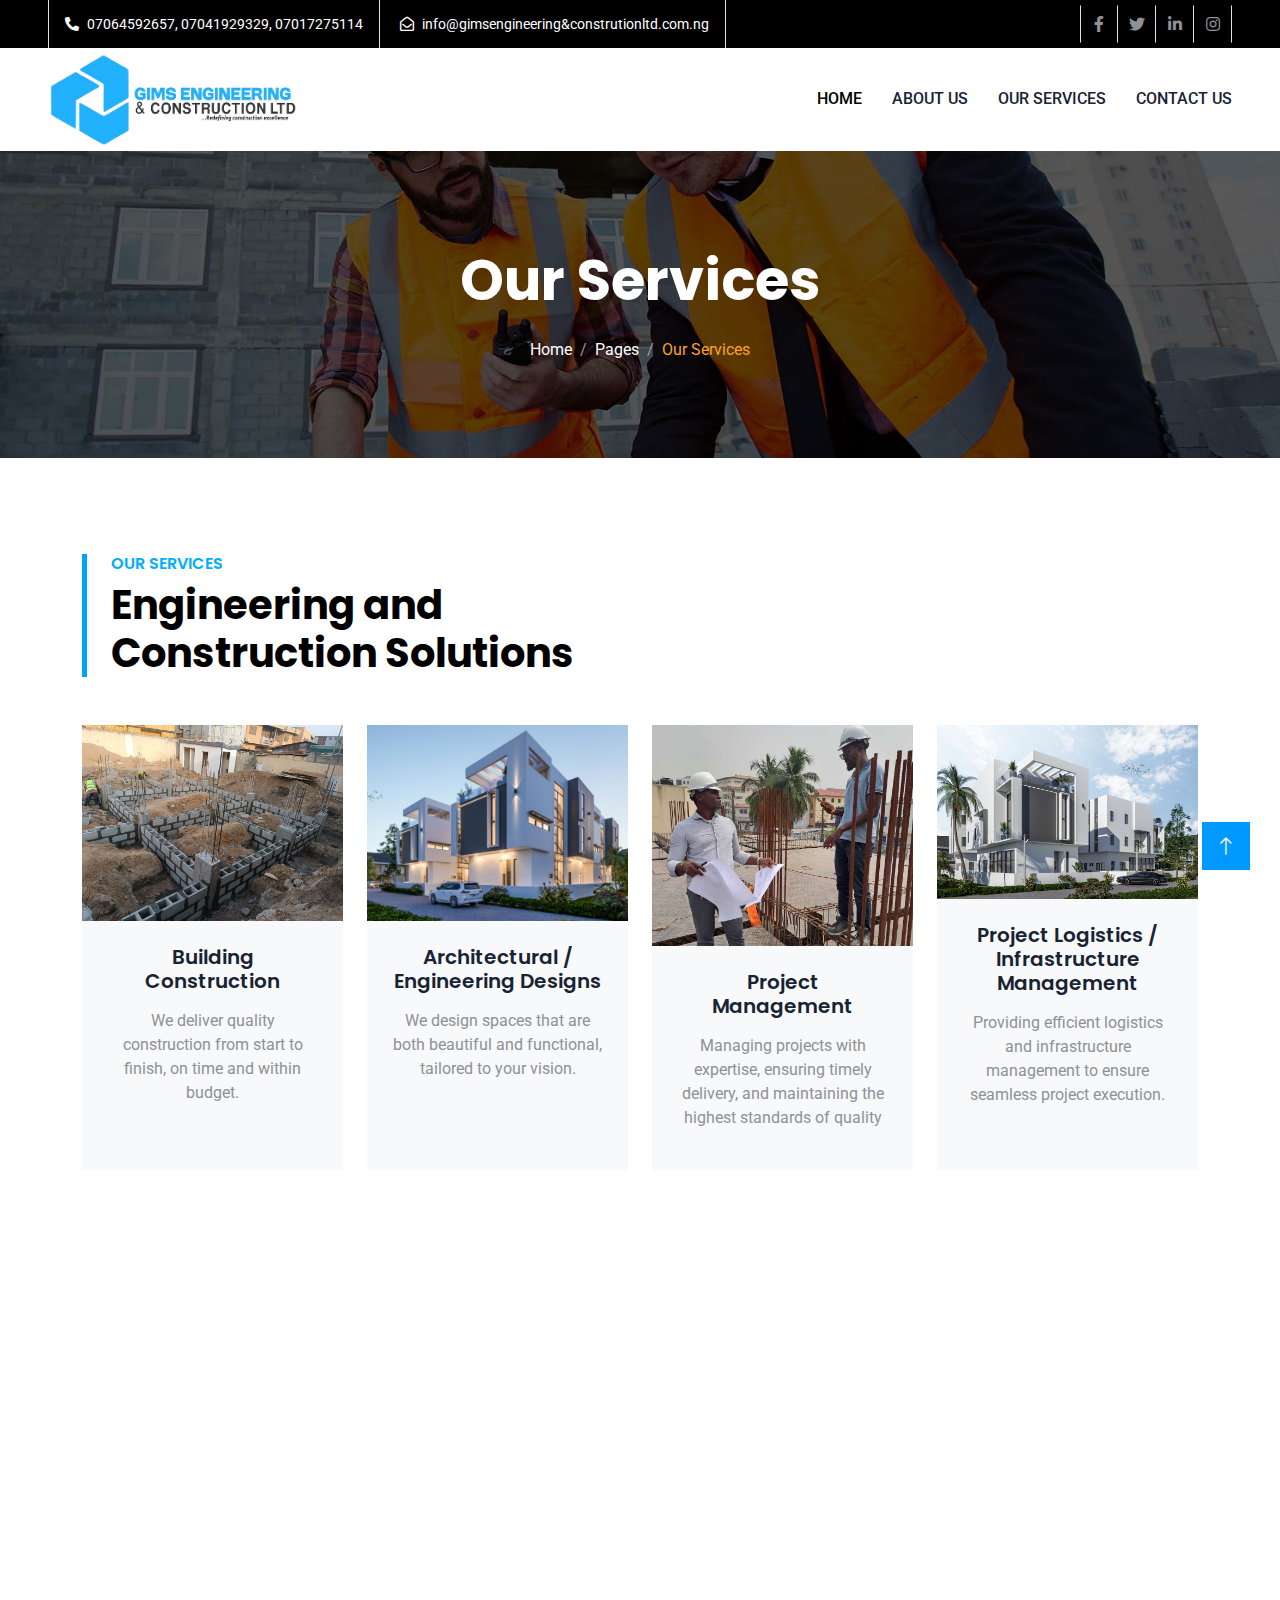
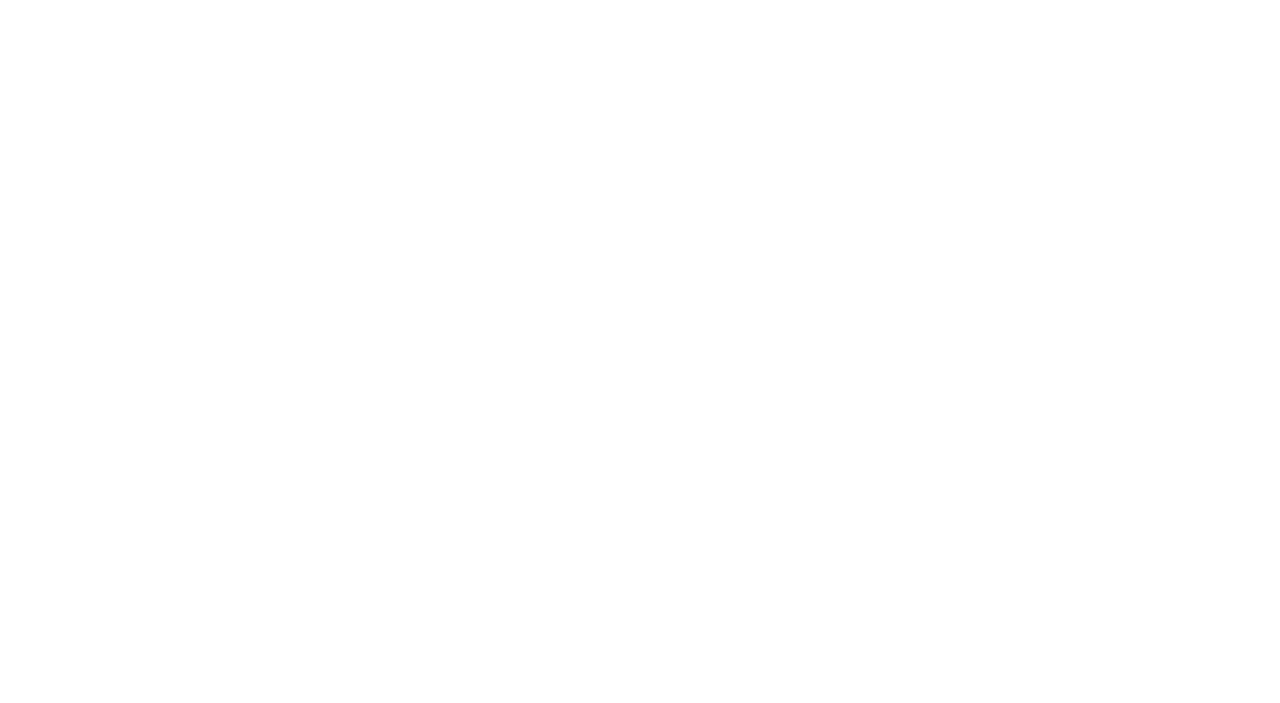
<file: service.html>
<!DOCTYPE html>
<html lang="en">

<head>
    <meta charset="utf-8">
    <title>GIMS ENGINEERING & CONSTRUCTION Ltd</title>
    <meta content="width=device-width, initial-scale=1.0" name="viewport">
    <meta content="" name="keywords">
    <meta content="" name="description">

    <!-- Favicon -->
    <link href="img/GIMS LOGO.jpeg" rel="icon">

    <!-- Google Web Fonts -->
    <link rel="preconnect" href="https://fonts.googleapis.com">
    <link rel="preconnect" href="https://fonts.gstatic.com" crossorigin>
    <link href="https://fonts.googleapis.com/css2?family=Roboto:wght@400;500&family=Poppins:wght@600;700&display=swap"
        rel="stylesheet">

    <!-- Icon Font Stylesheet -->
    <link href="https://cdnjs.cloudflare.com/ajax/libs/font-awesome/5.10.0/css/all.min.css" rel="stylesheet">
    <link href="https://cdn.jsdelivr.net/npm/bootstrap-icons@1.4.1/font/bootstrap-icons.css" rel="stylesheet">

    <!-- Libraries Stylesheet -->
    <link href="lib/animate/animate.min.css" rel="stylesheet">
    <link href="lib/owlcarousel/assets/owl.carousel.min.css" rel="stylesheet">

    <!-- Customized Bootstrap Stylesheet -->
    <link href="css/bootstrap.min.css" rel="stylesheet">

    <!-- Template Stylesheet -->
    <link href="css/style.css" rel="stylesheet">
</head>

<body>
    <!-- Spinner Start -->
    <div id="spinner"
        class="show bg-white position-fixed translate-middle w-100 vh-100 top-50 start-50 d-flex align-items-center justify-content-center">
        <div class="spinner-grow text-color" role="status"></div>
    </div>
    <!-- Spinner End -->


    <!-- Topbar Start -->
    <div class="container-fluid p-0  topnavbar">
        <div class="row gx-0 d-none d-lg-flex">
            <div class="col-lg-8 px-5 text-start">
                <div class="h-100 d-inline-flex align-items-center border-start border-end px-3">
                    <small class="fa fa-phone-alt me-2"></small>
                    <small>07064592657, 07041929329, 07017275114</small>
                </div>
                <div class="h-100 d-inline-flex align-items-center border-end px-3">
                    <small class="far fa-envelope-open me-2"></small>
                    <small>info@gimsengineering&construtionltd.com.ng</small>
                </div>
                <div class="h-100 d-inline-flex align-items-center border-end px-3">
                    <small class="far fa-clock me-2"></small>
                    <small>Mon - Fri : 09 AM - 09 PM</small>
                </div>
            </div>
            <div class="col-lg-4 px-5 text-end">
                <div class="h-100 d-inline-flex align-items-center">
                    <a class="btn btn-square border-end border-start" href=""><i class="fab fa-facebook-f"></i></a>
                    <a class="btn btn-square border-end" href=""><i class="fab fa-twitter"></i></a>
                    <a class="btn btn-square border-end" href=""><i class="fab fa-linkedin-in"></i></a>
                    <a class="btn btn-square border-end" href=""><i class="fab fa-instagram"></i></a>
                </div>
            </div>
        </div>
    </div>
    <!-- Topbar End -->


    <!-- Navbar Start -->
    <nav class="navbar navbar-expand-lg bg-white navbar-light sticky-top px-4 px-lg-5 py-lg-0">
        <a href="index.html" class="navbar-brand d-flex align-items-center">
            <div class="logo d-flex"><img src="/img/sitelogo.png" alt="" width="250px">
            </div>
        </a>
        <button type="button" class="navbar-toggler" data-bs-toggle="collapse" data-bs-target="#navbarCollapse">
            <span class="navbar-toggler-icon"></span>
        </button>
        <div class="collapse navbar-collapse" id="navbarCollapse">
            <div class="navbar-nav ms-auto py-3 py-lg-0">
                <a href="index.html" class="nav-item nav-link active">Home</a>
                <a href="about.html" class="nav-item nav-link text-dark ">About Us</a>
                <a href="service.html" class="nav-item nav-link text-dark">Our Services</a>
                <a href="contact.html" class="nav-item nav-link text-dark">Contact Us</a>
            </div>
        </div>
    </nav>
    <!-- Navbar End -->

    <!-- Page Header Start -->
    <div class="container-fluid page-header py-5 mb-5 wow fadeIn" data-wow-delay="0.1s">
        <div class="container text-center py-5">
            <h1 class="display-4 text-white animated slideInDown mb-4">Our Services</h1>
            <nav aria-label="breadcrumb animated slideInDown">
                <ol class="breadcrumb justify-content-center mb-0">
                    <li class="breadcrumb-item"><a class="text-white" href="#">Home</a></li>
                    <li class="breadcrumb-item"><a class="text-white" href="#">Pages</a></li>
                    <li class="breadcrumb-item text-primary active" aria-current="page">Our Services</li>
                </ol>
            </nav>
        </div>
    </div>
    <!-- Page Header End -->


    <!-- Service Start -->
    <div class="container-xxl py-5">
        <div class="container">
            <div class="row g-5 align-items-end mb-5">
                <div class="col-lg-6 wow fadeInUp" data-wow-delay="0.1s">
                    <div class=" border-5 border-color ps-4">
                        <h6 class=" text-uppercase mb-2 text-color">Our Services</h6>
                        <h1 class="display-6 mb-0 textcolorblue">Engineering and Construction Solutions</h1>
                    </div>
                </div>
                <div class="col-lg-6 text-lg-end wow fadeInUp" data-wow-delay="0.3s">
                </div>
            </div>
            <div class="row g-4 justify-content-center">
                <div class="col-lg-3 col-md-6 wow fadeInUp" data-wow-delay="0.1s">
                    <div class="service-item bg-light overflow-hidden h-100">
                        <img class="img-fluid" src="img/building.jpg" alt="">
                        <div class="service-text position-relative text-center h-100 p-4">
                            <h5 class="mb-3">Building Construction</h5>
                            <p>We deliver quality construction from start to finish, on time and within budget.</p>
                        </div>
                    </div>
                </div>
                <div class="col-lg-3 col-md-6 wow fadeInUp" data-wow-delay="0.3s">
                    <div class="service-item bg-light overflow-hidden h-100">
                        <img class="img-fluid" src="img/project/13.png" alt="">
                        <div class="service-text position-relative text-center h-100 p-4">
                            <h5 class="mb-3">Architectural / Engineering Designs</h5>
                            <p> We design spaces that are both beautiful and functional, tailored to your vision.</p>
                        </div>
                    </div>
                </div>
                <div class="col-lg-3 col-md-6 wow fadeInUp" data-wow-delay="0.5s">
                    <div class="service-item bg-light overflow-hidden h-100">
                        <img class="img-fluid" src="img/25yrsexperince.jpeg" alt="">
                        <div class="service-text position-relative text-center h-100 p-4">
                            <h5 class="mb-3">Project Management</h5>
                            <p>Managing projects with expertise, ensuring timely delivery, and maintaining the highest
                                standards of quality</p>
                        </div>
                    </div>
                </div>
                <div class="col-lg-3 col-md-6 wow fadeInUp" data-wow-delay="0.5s">
                    <div class="service-item bg-light overflow-hidden h-100">
                        <img class="img-fluid" src="img/gimbg1.jpg" alt="">
                        <div class="service-text position-relative text-center h-100 p-4">
                            <h5 class="mb-3">Project Logistics / Infrastructure Management</h5>
                            <p>Providing efficient logistics and infrastructure management to ensure seamless project
                                execution.</p>
                        </div>
                    </div>
                </div>
            </div>
        </div>
    </div>
    <!-- Service End -->

    <!-- Appointment Start -->
    <div class="container-fluid  my-2 py-5 wow fadeIn" data-wow-delay="0.1s">
        <div class="container py-5">
            <div class="row g-5">
                <div class="col-lg-5 col-md-6 wow fadeIn" data-wow-delay="0.3s">
                    <div class="border-color border-5 ps-4 mb-5">
                        <h6 class="text-dark text-uppercase mb-2">GIMS ENGINEERING & CONSTRUCTION LTD</h6>
                        <h1 class="display-6 text-color mb-0">Where Vision Meets Precision in Construction</h1>
                    </div>
                    <p class="text-dark mb-0"> Our dedication to excellence and customer satisfaction drives us to
                        continuously improve and innovate in every project we undertake. Join us in building the future,
                        one project at a time.</p>
                </div>
                <div class="col-lg-7 col-md-6 wow fadeIn" data-wow-delay="0.5s">
                    <form>
                        <div class="row g-3">
                            <div class="col-sm-6">
                                <div class="form-floating">
                                    <input type="text" class="form-control bg-light border-0" id="gname"
                                        placeholder="Gurdian Name">
                                    <label for="gname">Your Name</label>
                                </div>
                            </div>
                            <div class="col-sm-6">
                                <div class="form-floating">
                                    <input type="email" class="form-control bg-light border-0" id="gmail"
                                        placeholder="Gurdian Email">
                                    <label for="gmail">Your Email</label>
                                </div>
                            </div>
                            <div class="col-sm-6">
                                <div class="form-floating">
                                    <input type="text" class="form-control bg-light border-0" id="cname"
                                        placeholder="Child Name">
                                    <label for="cname">Your Mobile</label>
                                </div>
                            </div>
                            <div class="col-sm-6">
                                <div class="form-floating">
                                    <input type="text" class="form-control bg-light border-0" id="cage"
                                        placeholder="Child Age">
                                    <label for="cage">Service Type</label>
                                </div>
                            </div>
                            <div class="col-12">
                                <div class="form-floating">
                                    <textarea class="form-control bg-light border-0" placeholder="Leave a message here"
                                        id="message" style="height: 100px"></textarea>
                                    <label for="message">Message</label>
                                </div>
                            </div>
                            <div class="col-12">
                                <button class="btn bannerbtn w-100 py-3" type="submit">Get Appointment</button>
                            </div>
                        </div>
                    </form>
                </div>
            </div>
        </div>
    </div>
    <!-- Appointment End -->

    <!-- Footer Start -->
    <div class="container-fluid colorblue-footer footer mt-5 pt-5 wow fadeIn" data-wow-delay="0.1s">
        <div class="container py-5">
            <div class="row g-5">
                <div class="col-lg-3 col-md-6">
                    <div class="logo"><img src="/img/footerlogo.png " alt="" width="230px"></div>
                    <p class="pt-2">Our dedication to excellence and customer satisfaction drives us to continuously
                        improve and
                        innovate in every project we undertake. Join us in building the future, one project at a time.
                    </p>
                    <div class="d-flex pt-2">
                        <a class="btn btn-square btn-outline-light me-1" href=""><i class="fab fa-twitter"></i></a>
                        <a class="btn btn-square btn-outline-light me-1" href=""><i class="fab fa-facebook-f"></i></a>
                        <a class="btn btn-square btn-outline-light me-1" href=""><i class="fab fa-youtube"></i></a>
                        <a class="btn btn-square btn-outline-light me-0" href=""><i class="fab fa-linkedin-in"></i></a>
                    </div>
                </div>
                <div class="col-lg-4 col-md-6">
                    <h4 class="text-light mb-4">Address</h4>
                    <p><i class="fa fa-map-marker-alt me-3"></i> Plot 1-3 Yakoyo Road, Ojodu Berger, Lagos State.</p>
                    <p><i class="fa fa-phone-alt me-3"></i>+234 8069695866, +234 7082682777</p>
                    <p><i class="fa fa-envelope me-3 "></i>info@gimsengineering&construtionltd.com.ng</p>
                </div>
                <div class="col-lg-3 col-md-6">
                    <h4 class="text-light mb-4">Quick Links</h4>
                    <a class="btn btn-link text-light" href="about.html">About Us</a>
                    <a class="btn btn-link text-light" href="contact.html">Contact Us</a>
                    <a class="btn btn-link text-light" href="service.html">Our Services</a>
                    <a class="btn btn-link text-light" href="">Terms & Condition</a>
                    <a class="btn btn-link text-light" href="">Support</a>
                </div>
                <div class="col-lg-2 col-md-6">
                    <h4 class="text-light mb-4">Newsletter</h4>
                    <p>Join our community to receive the latest updates, news, and insights straight to your inbox. </p>
                    <div class="position-relative mx-auto" style="max-width: 400px;">
                        <input class="form-control bg-transparent w-100 py-3 ps-4 pe-5" type="text"
                            placeholder="Your email">
                        <button type="button"
                            class="btn bannerbtn py-2 position-absolute top-0 end-0 mt-2 me-2">SignUp</button>
                    </div>
                </div>
            </div>
        </div>
        <div class="container-fluid copyright lastfootercolor">
            <div class="container">
                <div class="row">
                    <div class="col-md-6 text-center text-md-start mb-3 mb-md-0">
                        &copy; <a href="#">GIMS Engineering & construction ltd</a>, All Right Reserved.
                    </div>
                    <div class="col-md-6 text-center text-md-end">
                        Designed By <a href="https://wa.me//2348125128766">Richie Digital Creationsx</a>
                    </div>
                </div>
            </div>
        </div>
    </div>
    <!-- Footer End -->


    <!-- Back to Top -->
    <a href="#" class="btn btn-lg bannerbtn btn-lg-square back-to-top"><i class="bi bi-arrow-up"></i></a>


    <!-- JavaScript Libraries -->
    <script src="https://code.jquery.com/jquery-3.4.1.min.js"></script>
    <script src="https://cdn.jsdelivr.net/npm/bootstrap@5.0.0/dist/js/bootstrap.bundle.min.js"></script>
    <script src="lib/wow/wow.min.js"></script>
    <script src="lib/easing/easing.min.js"></script>
    <script src="lib/waypoints/waypoints.min.js"></script>
    <script src="lib/owlcarousel/owl.carousel.min.js"></script>

    <!-- Template Javascript -->
    <script src="js/main.js"></script>
</body>

</html>
</file>
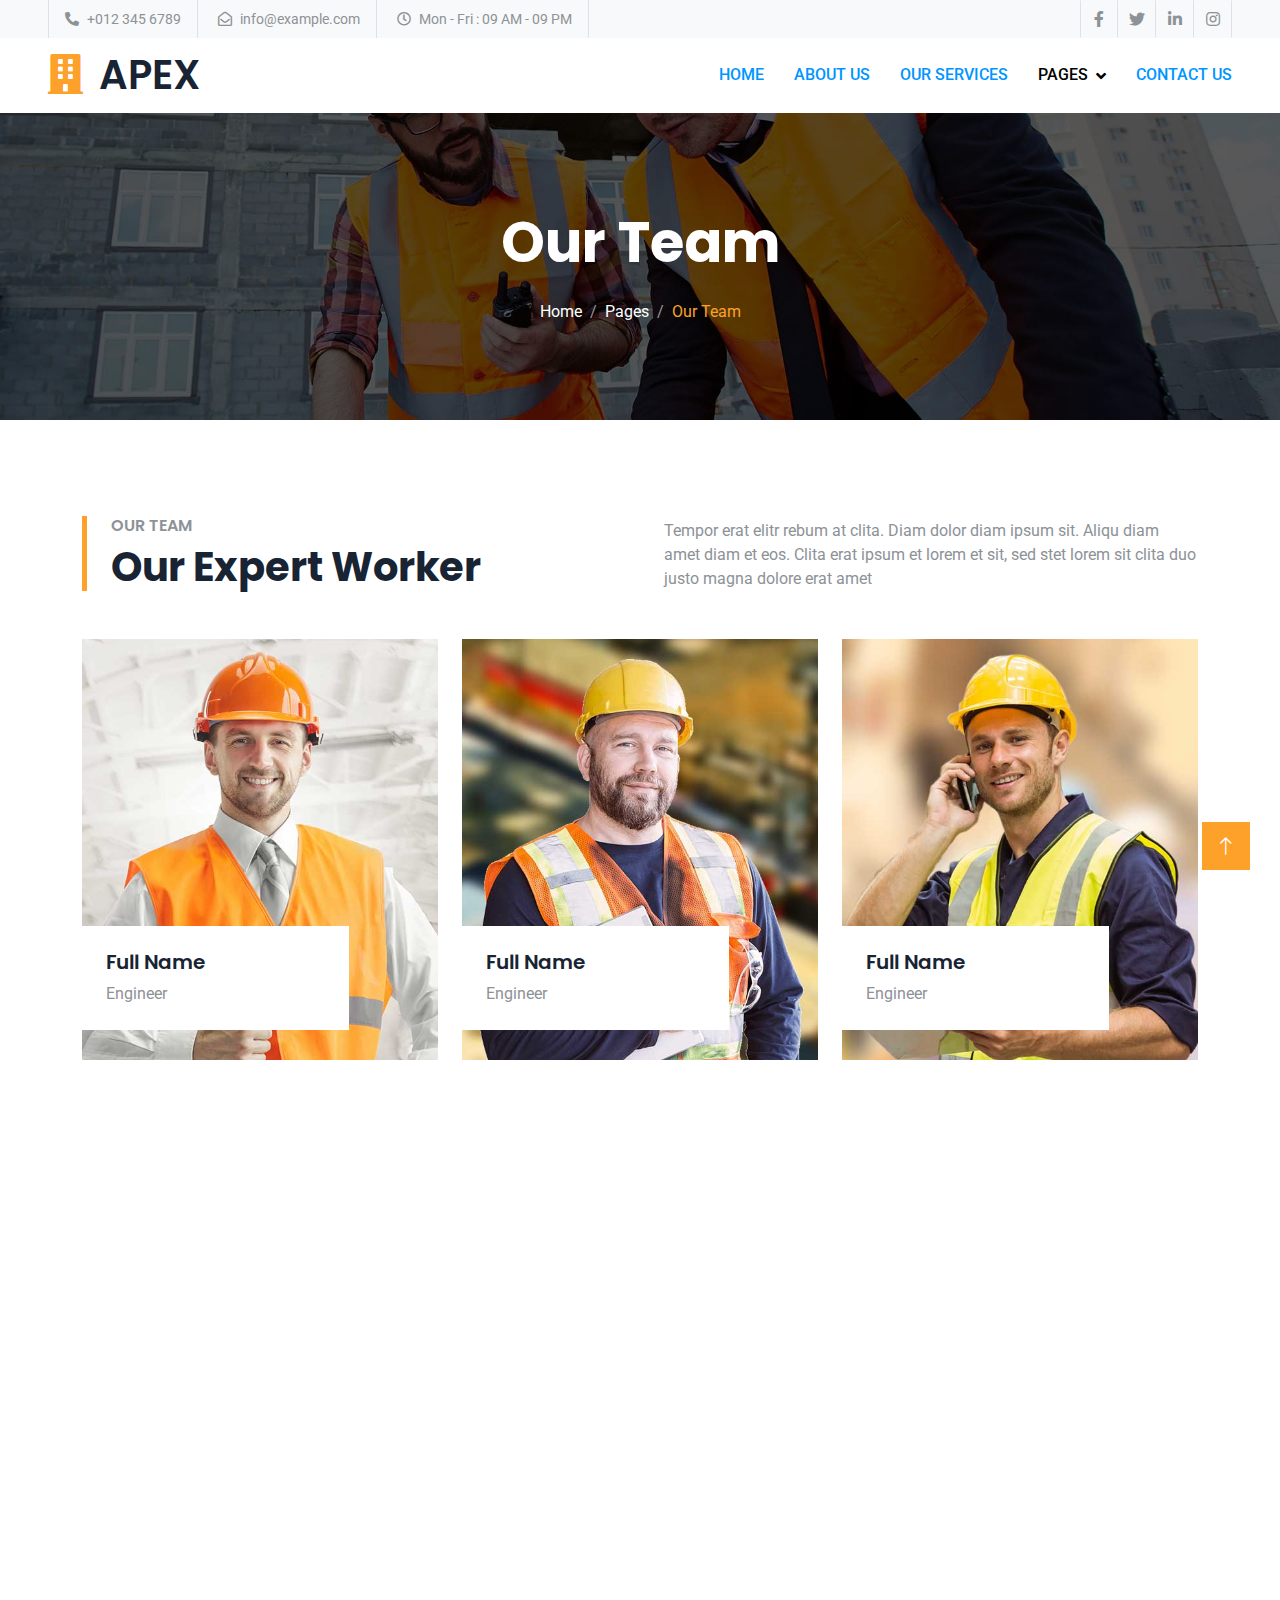
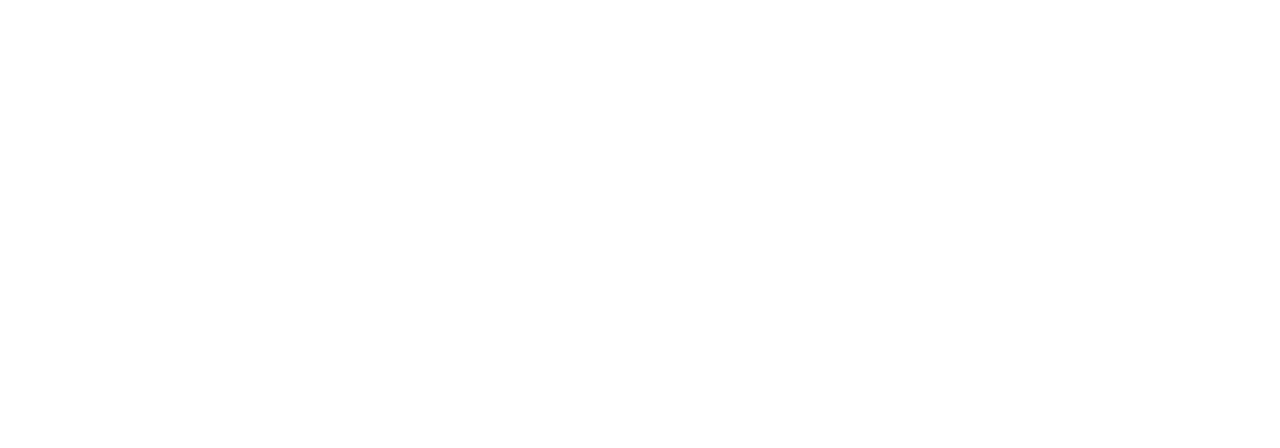
<file: team.html>
<!DOCTYPE html>
<html lang="en">

<head>
    <meta charset="utf-8">
    <title>Apex - Home Repair Website Template</title>
    <meta content="width=device-width, initial-scale=1.0" name="viewport">
    <meta content="" name="keywords">
    <meta content="" name="description">

    <!-- Favicon -->
    <link href="img/favicon.ico" rel="icon">

    <!-- Google Web Fonts -->
    <link rel="preconnect" href="https://fonts.googleapis.com">
    <link rel="preconnect" href="https://fonts.gstatic.com" crossorigin>
    <link href="https://fonts.googleapis.com/css2?family=Roboto:wght@400;500&family=Poppins:wght@600;700&display=swap" rel="stylesheet"> 

    <!-- Icon Font Stylesheet -->
    <link href="https://cdnjs.cloudflare.com/ajax/libs/font-awesome/5.10.0/css/all.min.css" rel="stylesheet">
    <link href="https://cdn.jsdelivr.net/npm/bootstrap-icons@1.4.1/font/bootstrap-icons.css" rel="stylesheet">

    <!-- Libraries Stylesheet -->
    <link href="lib/animate/animate.min.css" rel="stylesheet">
    <link href="lib/owlcarousel/assets/owl.carousel.min.css" rel="stylesheet">

    <!-- Customized Bootstrap Stylesheet -->
    <link href="css/bootstrap.min.css" rel="stylesheet">

    <!-- Template Stylesheet -->
    <link href="css/style.css" rel="stylesheet">
</head>

<body>
    <!-- Spinner Start -->
    <div id="spinner" class="show bg-white position-fixed translate-middle w-100 vh-100 top-50 start-50 d-flex align-items-center justify-content-center">
        <div class="spinner-grow text-primary" role="status"></div>
    </div>
    <!-- Spinner End -->


    <!-- Topbar Start -->
    <div class="container-fluid bg-light p-0">
        <div class="row gx-0 d-none d-lg-flex">
            <div class="col-lg-7 px-5 text-start">
                <div class="h-100 d-inline-flex align-items-center border-start border-end px-3">
                    <small class="fa fa-phone-alt me-2"></small>
                    <small>+012 345 6789</small>
                </div>
                <div class="h-100 d-inline-flex align-items-center border-end px-3">
                    <small class="far fa-envelope-open me-2"></small>
                    <small>info@example.com</small>
                </div>
                <div class="h-100 d-inline-flex align-items-center border-end px-3">
                    <small class="far fa-clock me-2"></small>
                    <small>Mon - Fri : 09 AM - 09 PM</small>
                </div>
            </div>
            <div class="col-lg-5 px-5 text-end">
                <div class="h-100 d-inline-flex align-items-center">
                    <a class="btn btn-square border-end border-start" href=""><i class="fab fa-facebook-f"></i></a>
                    <a class="btn btn-square border-end" href=""><i class="fab fa-twitter"></i></a>
                    <a class="btn btn-square border-end" href=""><i class="fab fa-linkedin-in"></i></a>
                    <a class="btn btn-square border-end" href=""><i class="fab fa-instagram"></i></a>
                </div>
            </div>
        </div>
    </div>
    <!-- Topbar End -->


    <!-- Navbar Start -->
    <nav class="navbar navbar-expand-lg bg-white navbar-light sticky-top px-4 px-lg-5 py-lg-0">
        <a href="index.html" class="navbar-brand d-flex align-items-center">
            <h1 class="m-0"><i class="fa fa-building text-primary me-3"></i>APEX</h1>
        </a>
        <button type="button" class="navbar-toggler" data-bs-toggle="collapse" data-bs-target="#navbarCollapse">
            <span class="navbar-toggler-icon"></span>
        </button>
        <div class="collapse navbar-collapse" id="navbarCollapse">
            <div class="navbar-nav ms-auto py-3 py-lg-0">
                <a href="index.html" class="nav-item nav-link">Home</a>
                <a href="about.html" class="nav-item nav-link">About Us</a>
                <a href="service.html" class="nav-item nav-link">Our Services</a>
                <div class="nav-item dropdown">
                    <a href="#" class="nav-link dropdown-toggle active" data-bs-toggle="dropdown">Pages</a>
                    <div class="dropdown-menu bg-light m-0">
                        <a href="feature.html" class="dropdown-item">Features</a>
                        <a href="appointment.html" class="dropdown-item">Appointment</a>
                        <a href="team.html" class="dropdown-item active">Our Team</a>
                        <a href="testimonial.html" class="dropdown-item">Testimonial</a>
                        <a href="404.html" class="dropdown-item">404 Page</a>
                    </div>
                </div>
                <a href="contact.html" class="nav-item nav-link">Contact Us</a>
            </div>
        </div>
    </nav>
    <!-- Navbar End -->


    <!-- Page Header Start -->
    <div class="container-fluid page-header py-5 mb-5 wow fadeIn" data-wow-delay="0.1s">
        <div class="container text-center py-5">
            <h1 class="display-4 text-white animated slideInDown mb-4">Our Team</h1>
            <nav aria-label="breadcrumb animated slideInDown">
                <ol class="breadcrumb justify-content-center mb-0">
                    <li class="breadcrumb-item"><a class="text-white" href="#">Home</a></li>
                    <li class="breadcrumb-item"><a class="text-white" href="#">Pages</a></li>
                    <li class="breadcrumb-item text-primary active" aria-current="page">Our Team</li>
                </ol>
            </nav>
        </div>
    </div>
    <!-- Page Header End -->


    <!-- Team Start -->
    <div class="container-xxl py-5">
        <div class="container">
            <div class="row g-5 align-items-end mb-5">
                <div class="col-lg-6 wow fadeInUp" data-wow-delay="0.1s">
                    <div class="border-start border-5 border-primary ps-4">
                        <h6 class="text-body text-uppercase mb-2">Our Team</h6>
                        <h1 class="display-6 mb-0">Our Expert Worker</h1>
                    </div>
                </div>
                <div class="col-lg-6 wow fadeInUp" data-wow-delay="0.3s">
                    <p class="mb-0">Tempor erat elitr rebum at clita. Diam dolor diam ipsum sit. Aliqu diam amet diam et eos. Clita erat ipsum et lorem et sit, sed stet lorem sit clita duo justo magna dolore erat amet</p>
                </div>
            </div>
            <div class="row g-4">
                <div class="col-lg-4 col-md-6 wow fadeInUp" data-wow-delay="0.1s">
                    <div class="team-item position-relative">
                        <img class="img-fluid" src="img/team-1.jpg" alt="">
                        <div class="team-text bg-white p-4">
                            <h5>Full Name</h5>
                            <span>Engineer</span>
                        </div>
                    </div>
                </div>
                <div class="col-lg-4 col-md-6 wow fadeInUp" data-wow-delay="0.3s">
                    <div class="team-item position-relative">
                        <img class="img-fluid" src="img/team-2.jpg" alt="">
                        <div class="team-text bg-white p-4">
                            <h5>Full Name</h5>
                            <span>Engineer</span>
                        </div>
                    </div>
                </div>
                <div class="col-lg-4 col-md-6 wow fadeInUp" data-wow-delay="0.5s">
                    <div class="team-item position-relative">
                        <img class="img-fluid" src="img/team-3.jpg" alt="">
                        <div class="team-text bg-white p-4">
                            <h5>Full Name</h5>
                            <span>Engineer</span>
                        </div>
                    </div>
                </div>
                <div class="col-lg-4 col-md-6 wow fadeInUp" data-wow-delay="0.1s">
                    <div class="team-item position-relative">
                        <img class="img-fluid" src="img/team-2.jpg" alt="">
                        <div class="team-text bg-white p-4">
                            <h5>Full Name</h5>
                            <span>Engineer</span>
                        </div>
                    </div>
                </div>
                <div class="col-lg-4 col-md-6 wow fadeInUp" data-wow-delay="0.3s">
                    <div class="team-item position-relative">
                        <img class="img-fluid" src="img/team-3.jpg" alt="">
                        <div class="team-text bg-white p-4">
                            <h5>Full Name</h5>
                            <span>Engineer</span>
                        </div>
                    </div>
                </div>
                <div class="col-lg-4 col-md-6 wow fadeInUp" data-wow-delay="0.5s">
                    <div class="team-item position-relative">
                        <img class="img-fluid" src="img/team-1.jpg" alt="">
                        <div class="team-text bg-white p-4">
                            <h5>Full Name</h5>
                            <span>Engineer</span>
                        </div>
                    </div>
                </div>
            </div>
        </div>
    </div>
    <!-- Team End -->


    <!-- Footer Start -->
    <div class="container-fluid bg-dark footer mt-5 pt-5 wow fadeIn" data-wow-delay="0.1s">
        <div class="container py-5">
            <div class="row g-5">
                <div class="col-lg-3 col-md-6">
                    <h1 class="text-white mb-4"><i class="fa fa-building text-primary me-3"></i>APEX</h1>
                    <p>Diam dolor diam ipsum sit. Aliqu diam amet diam et eos. Clita erat ipsum et lorem et sit, sed stet lorem sit clita</p>
                    <div class="d-flex pt-2">
                        <a class="btn btn-square btn-outline-primary me-1" href=""><i class="fab fa-twitter"></i></a>
                        <a class="btn btn-square btn-outline-primary me-1" href=""><i class="fab fa-facebook-f"></i></a>
                        <a class="btn btn-square btn-outline-primary me-1" href=""><i class="fab fa-youtube"></i></a>
                        <a class="btn btn-square btn-outline-primary me-0" href=""><i class="fab fa-linkedin-in"></i></a>
                    </div>
                </div>
                <div class="col-lg-3 col-md-6">
                    <h4 class="text-light mb-4">Address</h4>
                    <p><i class="fa fa-map-marker-alt me-3"></i>123 Street, New York, USA</p>
                    <p><i class="fa fa-phone-alt me-3"></i>+012 345 67890</p>
                    <p><i class="fa fa-envelope me-3"></i>info@example.com</p>
                </div>
                <div class="col-lg-3 col-md-6">
                    <h4 class="text-light mb-4">Quick Links</h4>
                    <a class="btn btn-link" href="">About Us</a>
                    <a class="btn btn-link" href="">Contact Us</a>
                    <a class="btn btn-link" href="">Our Services</a>
                    <a class="btn btn-link" href="">Terms & Condition</a>
                    <a class="btn btn-link" href="">Support</a>
                </div>
                <div class="col-lg-3 col-md-6">
                    <h4 class="text-light mb-4">Newsletter</h4>
                    <p>Dolor amet sit justo amet elitr clita ipsum elitr est.</p>
                    <div class="position-relative mx-auto" style="max-width: 400px;">
                        <input class="form-control bg-transparent w-100 py-3 ps-4 pe-5" type="text" placeholder="Your email">
                        <button type="button" class="btn btn-primary py-2 position-absolute top-0 end-0 mt-2 me-2">SignUp</button>
                    </div>
                </div>
            </div>
        </div>
        <div class="container-fluid copyright">
            <div class="container">
                <div class="row">
                    <div class="col-md-6 text-center text-md-start mb-3 mb-md-0">
                        &copy; <a href="#">Your Site Name</a>, All Right Reserved.
                    </div>
                    <div class="col-md-6 text-center text-md-end">
                        <!--/*** This template is free as long as you keep the footer author’s credit link/attribution link/backlink. If you'd like to use the template without the footer author’s credit link/attribution link/backlink, you can purchase the Credit Removal License from "https://htmlcodex.com/credit-removal". Thank you for your support. ***/-->
                        Designed By <a href="https://htmlcodex.com">HTML Codex</a>
                    </div>
                </div>
            </div>
        </div>
    </div>
    <!-- Footer End -->


    <!-- Back to Top -->
    <a href="#" class="btn btn-lg btn-primary btn-lg-square back-to-top"><i class="bi bi-arrow-up"></i></a>


    <!-- JavaScript Libraries -->
    <script src="https://code.jquery.com/jquery-3.4.1.min.js"></script>
    <script src="https://cdn.jsdelivr.net/npm/bootstrap@5.0.0/dist/js/bootstrap.bundle.min.js"></script>
    <script src="lib/wow/wow.min.js"></script>
    <script src="lib/easing/easing.min.js"></script>
    <script src="lib/waypoints/waypoints.min.js"></script>
    <script src="lib/owlcarousel/owl.carousel.min.js"></script>

    <!-- Template Javascript -->
    <script src="js/main.js"></script>
</body>

</html>
</file>
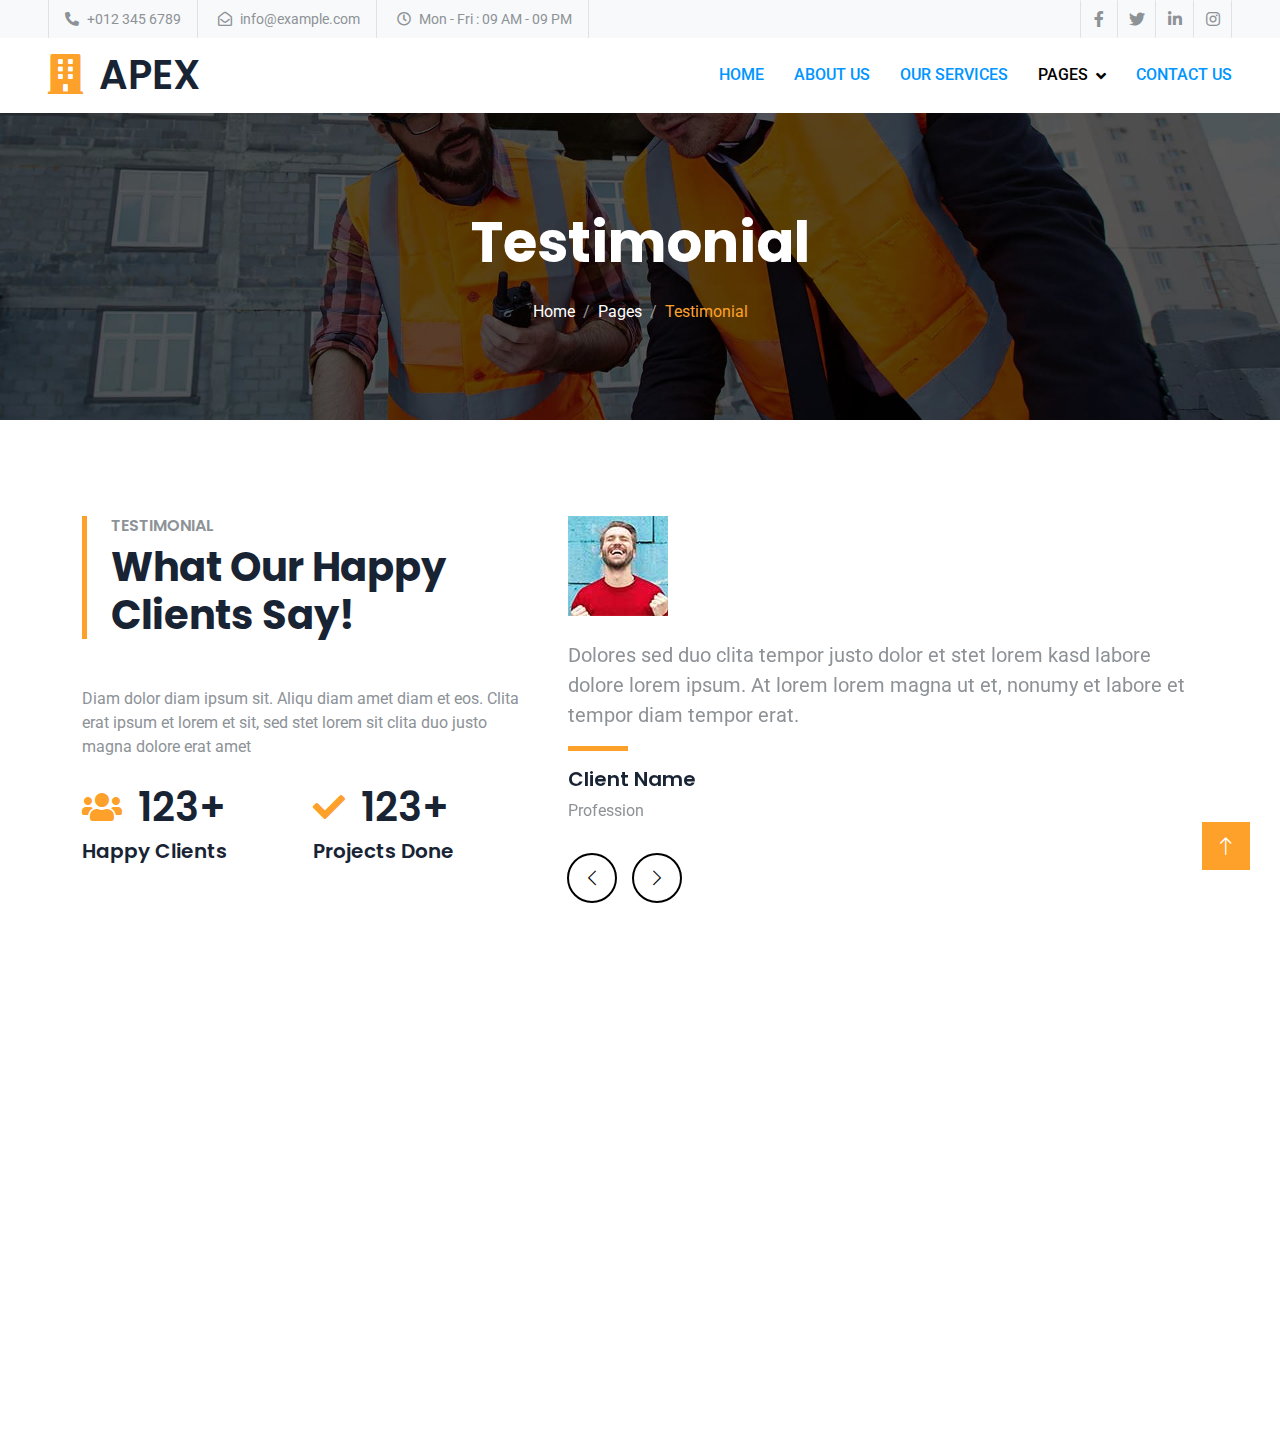
<file: testimonial.html>
<!DOCTYPE html>
<html lang="en">

<head>
    <meta charset="utf-8">
    <title>Apex - Home Repair Website Template</title>
    <meta content="width=device-width, initial-scale=1.0" name="viewport">
    <meta content="" name="keywords">
    <meta content="" name="description">

    <!-- Favicon -->
    <link href="img/favicon.ico" rel="icon">

    <!-- Google Web Fonts -->
    <link rel="preconnect" href="https://fonts.googleapis.com">
    <link rel="preconnect" href="https://fonts.gstatic.com" crossorigin>
    <link href="https://fonts.googleapis.com/css2?family=Roboto:wght@400;500&family=Poppins:wght@600;700&display=swap" rel="stylesheet"> 

    <!-- Icon Font Stylesheet -->
    <link href="https://cdnjs.cloudflare.com/ajax/libs/font-awesome/5.10.0/css/all.min.css" rel="stylesheet">
    <link href="https://cdn.jsdelivr.net/npm/bootstrap-icons@1.4.1/font/bootstrap-icons.css" rel="stylesheet">

    <!-- Libraries Stylesheet -->
    <link href="lib/animate/animate.min.css" rel="stylesheet">
    <link href="lib/owlcarousel/assets/owl.carousel.min.css" rel="stylesheet">

    <!-- Customized Bootstrap Stylesheet -->
    <link href="css/bootstrap.min.css" rel="stylesheet">

    <!-- Template Stylesheet -->
    <link href="css/style.css" rel="stylesheet">
</head>

<body>
    <!-- Spinner Start -->
    <div id="spinner" class="show bg-white position-fixed translate-middle w-100 vh-100 top-50 start-50 d-flex align-items-center justify-content-center">
        <div class="spinner-grow text-primary" role="status"></div>
    </div>
    <!-- Spinner End -->


    <!-- Topbar Start -->
    <div class="container-fluid bg-light p-0">
        <div class="row gx-0 d-none d-lg-flex">
            <div class="col-lg-7 px-5 text-start">
                <div class="h-100 d-inline-flex align-items-center border-start border-end px-3">
                    <small class="fa fa-phone-alt me-2"></small>
                    <small>+012 345 6789</small>
                </div>
                <div class="h-100 d-inline-flex align-items-center border-end px-3">
                    <small class="far fa-envelope-open me-2"></small>
                    <small>info@example.com</small>
                </div>
                <div class="h-100 d-inline-flex align-items-center border-end px-3">
                    <small class="far fa-clock me-2"></small>
                    <small>Mon - Fri : 09 AM - 09 PM</small>
                </div>
            </div>
            <div class="col-lg-5 px-5 text-end">
                <div class="h-100 d-inline-flex align-items-center">
                    <a class="btn btn-square border-end border-start" href=""><i class="fab fa-facebook-f"></i></a>
                    <a class="btn btn-square border-end" href=""><i class="fab fa-twitter"></i></a>
                    <a class="btn btn-square border-end" href=""><i class="fab fa-linkedin-in"></i></a>
                    <a class="btn btn-square border-end" href=""><i class="fab fa-instagram"></i></a>
                </div>
            </div>
        </div>
    </div>
    <!-- Topbar End -->


    <!-- Navbar Start -->
    <nav class="navbar navbar-expand-lg bg-white navbar-light sticky-top px-4 px-lg-5 py-lg-0">
        <a href="index.html" class="navbar-brand d-flex align-items-center">
            <h1 class="m-0"><i class="fa fa-building text-primary me-3"></i>APEX</h1>
        </a>
        <button type="button" class="navbar-toggler" data-bs-toggle="collapse" data-bs-target="#navbarCollapse">
            <span class="navbar-toggler-icon"></span>
        </button>
        <div class="collapse navbar-collapse" id="navbarCollapse">
            <div class="navbar-nav ms-auto py-3 py-lg-0">
                <a href="index.html" class="nav-item nav-link">Home</a>
                <a href="about.html" class="nav-item nav-link">About Us</a>
                <a href="service.html" class="nav-item nav-link">Our Services</a>
                <div class="nav-item dropdown">
                    <a href="#" class="nav-link dropdown-toggle active" data-bs-toggle="dropdown">Pages</a>
                    <div class="dropdown-menu bg-light m-0">
                        <a href="feature.html" class="dropdown-item">Features</a>
                        <a href="appointment.html" class="dropdown-item">Appointment</a>
                        <a href="team.html" class="dropdown-item">Our Team</a>
                        <a href="testimonial.html" class="dropdown-item active">Testimonial</a>
                        <a href="404.html" class="dropdown-item">404 Page</a>
                    </div>
                </div>
                <a href="contact.html" class="nav-item nav-link">Contact Us</a>
            </div>
        </div>
    </nav>
    <!-- Navbar End -->


    <!-- Page Header Start -->
    <div class="container-fluid page-header py-5 mb-5 wow fadeIn" data-wow-delay="0.1s">
        <div class="container text-center py-5">
            <h1 class="display-4 text-white animated slideInDown mb-4">Testimonial</h1>
            <nav aria-label="breadcrumb animated slideInDown">
                <ol class="breadcrumb justify-content-center mb-0">
                    <li class="breadcrumb-item"><a class="text-white" href="#">Home</a></li>
                    <li class="breadcrumb-item"><a class="text-white" href="#">Pages</a></li>
                    <li class="breadcrumb-item text-primary active" aria-current="page">Testimonial</li>
                </ol>
            </nav>
        </div>
    </div>
    <!-- Page Header End -->


    <!-- Testimonial Start -->
    <div class="container-xxl py-5">
        <div class="container">
            <div class="row g-5">
                <div class="col-lg-5 wow fadeInUp" data-wow-delay="0.1s">
                    <div class="border-start border-5 border-primary ps-4 mb-5">
                        <h6 class="text-body text-uppercase mb-2">Testimonial</h6>
                        <h1 class="display-6 mb-0">What Our Happy Clients Say!</h1>
                    </div>
                    <p class="mb-4">Diam dolor diam ipsum sit. Aliqu diam amet diam et eos. Clita erat ipsum et lorem et sit, sed stet lorem sit clita duo justo magna dolore erat amet</p>
                    <div class="row g-4">
                        <div class="col-sm-6">
                            <div class="d-flex align-items-center mb-2">
                                <i class="fa fa-users fa-2x text-primary flex-shrink-0"></i>
                                <h1 class="ms-3 mb-0">123+</h1>
                            </div>
                            <h5 class="mb-0">Happy Clients</h5>
                        </div>
                        <div class="col-sm-6">
                            <div class="d-flex align-items-center mb-2">
                                <i class="fa fa-check fa-2x text-primary flex-shrink-0"></i>
                                <h1 class="ms-3 mb-0">123+</h1>
                            </div>
                            <h5 class="mb-0">Projects Done</h5>
                        </div>
                    </div>
                </div>
                <div class="col-lg-7 wow fadeInUp" data-wow-delay="0.5s">
                    <div class="owl-carousel testimonial-carousel">
                        <div class="testimonial-item">
                            <img class="img-fluid mb-4" src="img/testimonial-1.jpg" alt="">
                            <p class="fs-5">Dolores sed duo clita tempor justo dolor et stet lorem kasd labore dolore lorem ipsum. At lorem lorem magna ut et, nonumy et labore et tempor diam tempor erat.</p>
                            <div class="bg-primary mb-3" style="width: 60px; height: 5px"></div>
                            <h5>Client Name</h5>
                            <span>Profession</span>
                        </div>
                        <div class="testimonial-item">
                            <img class="img-fluid mb-4" src="img/testimonial-2.jpg" alt="">
                            <p class="fs-5">Dolores sed duo clita tempor justo dolor et stet lorem kasd labore dolore lorem ipsum. At lorem lorem magna ut et, nonumy et labore et tempor diam tempor erat.</p>
                            <div class="bg-primary mb-3" style="width: 60px; height: 5px"></div>
                            <h5>Client Name</h5>
                            <span>Profession</span>
                        </div>
                    </div>
                </div>
            </div>
        </div>
    </div>
    <!-- Testimonial End -->


    <!-- Footer Start -->
    <div class="container-fluid bg-dark footer mt-5 pt-5 wow fadeIn" data-wow-delay="0.1s">
        <div class="container py-5">
            <div class="row g-5">
                <div class="col-lg-3 col-md-6">
                    <h1 class="text-white mb-4"><i class="fa fa-building text-primary me-3"></i>APEX</h1>
                    <p>Diam dolor diam ipsum sit. Aliqu diam amet diam et eos. Clita erat ipsum et lorem et sit, sed stet lorem sit clita</p>
                    <div class="d-flex pt-2">
                        <a class="btn btn-square btn-outline-primary me-1" href=""><i class="fab fa-twitter"></i></a>
                        <a class="btn btn-square btn-outline-primary me-1" href=""><i class="fab fa-facebook-f"></i></a>
                        <a class="btn btn-square btn-outline-primary me-1" href=""><i class="fab fa-youtube"></i></a>
                        <a class="btn btn-square btn-outline-primary me-0" href=""><i class="fab fa-linkedin-in"></i></a>
                    </div>
                </div>
                <div class="col-lg-3 col-md-6">
                    <h4 class="text-light mb-4">Address</h4>
                    <p><i class="fa fa-map-marker-alt me-3"></i>123 Street, New York, USA</p>
                    <p><i class="fa fa-phone-alt me-3"></i>+012 345 67890</p>
                    <p><i class="fa fa-envelope me-3"></i>info@example.com</p>
                </div>
                <div class="col-lg-3 col-md-6">
                    <h4 class="text-light mb-4">Quick Links</h4>
                    <a class="btn btn-link" href="">About Us</a>
                    <a class="btn btn-link" href="">Contact Us</a>
                    <a class="btn btn-link" href="">Our Services</a>
                    <a class="btn btn-link" href="">Terms & Condition</a>
                    <a class="btn btn-link" href="">Support</a>
                </div>
                <div class="col-lg-3 col-md-6">
                    <h4 class="text-light mb-4">Newsletter</h4>
                    <p>Dolor amet sit justo amet elitr clita ipsum elitr est.</p>
                    <div class="position-relative mx-auto" style="max-width: 400px;">
                        <input class="form-control bg-transparent w-100 py-3 ps-4 pe-5" type="text" placeholder="Your email">
                        <button type="button" class="btn btn-primary py-2 position-absolute top-0 end-0 mt-2 me-2">SignUp</button>
                    </div>
                </div>
            </div>
        </div>
        <div class="container-fluid copyright">
            <div class="container">
                <div class="row">
                    <div class="col-md-6 text-center text-md-start mb-3 mb-md-0">
                        &copy; <a href="#">Your Site Name</a>, All Right Reserved.
                    </div>
                    <div class="col-md-6 text-center text-md-end">
                        <!--/*** This template is free as long as you keep the footer author’s credit link/attribution link/backlink. If you'd like to use the template without the footer author’s credit link/attribution link/backlink, you can purchase the Credit Removal License from "https://htmlcodex.com/credit-removal". Thank you for your support. ***/-->
                        Designed By <a href="https://htmlcodex.com">HTML Codex</a>
                    </div>
                </div>
            </div>
        </div>
    </div>
    <!-- Footer End -->


    <!-- Back to Top -->
    <a href="#" class="btn btn-lg btn-primary btn-lg-square back-to-top"><i class="bi bi-arrow-up"></i></a>


    <!-- JavaScript Libraries -->
    <script src="https://code.jquery.com/jquery-3.4.1.min.js"></script>
    <script src="https://cdn.jsdelivr.net/npm/bootstrap@5.0.0/dist/js/bootstrap.bundle.min.js"></script>
    <script src="lib/wow/wow.min.js"></script>
    <script src="lib/easing/easing.min.js"></script>
    <script src="lib/waypoints/waypoints.min.js"></script>
    <script src="lib/owlcarousel/owl.carousel.min.js"></script>

    <!-- Template Javascript -->
    <script src="js/main.js"></script>
</body>

</html>
</file>
<file: css/style.css>
/********** Template CSS **********/
:root {
    --primary: hsl(0, 0%, 0%);
    --secondary:  hsl(205, 100%, 50%);
    --light: #F8F9FA;
    --dark: #000000;
}

.back-to-top {
    position: fixed;
    display: none;
    right: 30px;
    bottom: 30px;
    z-index: 99;
}


/*** Spinner ***/
#spinner {
    opacity: 0;
    visibility: hidden;
    transition: opacity .5s ease-out, visibility 0s linear .5s;
    z-index: 99999;
}

#spinner.show {
    transition: opacity .5s ease-out, visibility 0s linear 0s;
    visibility: visible;
    opacity: 1;
}


/*** Button ***/
.btn {
    font-weight: 500;
    transition: .5s;
}

.btn.btn-primary,
.btn.btn-outline-primary:hover {
    color: #FFFFFF;
}

.btn-square {
    width: 38px;
    height: 38px;
}

.btn-sm-square {
    width: 32px;
    height: 32px;
}

.btn-lg-square {
    width: 48px;
    height: 48px;
}

.btn-square,
.btn-sm-square,
.btn-lg-square {
    padding: 0;
    display: flex;
    align-items: center;
    justify-content: center;
    font-weight: normal;
}


/*** Navbar ***/
.navbar.sticky-top {
    top: -100px;
    transition: .5s;
}

.navbar .navbar-nav .nav-link {
    margin-left: 30px;
    padding: 25px 0;
    color: var(--secondary);
    font-weight: 500;
    text-transform: uppercase;
    outline: none;
}

.navbar .navbar-nav .nav-link:hover,
.navbar .navbar-nav .nav-link.active {
    color: var(--primary);
}

.navbar .dropdown-toggle::after {
    border: none;
    content: "\f107";
    font-family: "Font Awesome 5 Free";
    font-weight: 900;
    vertical-align: middle;
    margin-left: 8px;
}

@media (max-width: 991.98px) {
    .navbar .navbar-nav .nav-link  {
        margin-left: 0;
        padding: 10px 0;
    }

    .navbar .navbar-nav {
        margin-top: 25px;
        border-top: 1px solid #EEEEEE;
    }
}

@media (min-width: 992px) {
    .navbar .nav-item .dropdown-menu {
        display: block;
        border: none;
        margin-top: 0;
        top: 150%;
        right: 0;
        opacity: 0;
        visibility: hidden;
        transition: .5s;
    }

    .navbar .nav-item:hover .dropdown-menu {
        top: 100%;
        visibility: visible;
        transition: .5s;
        opacity: 1;
    }
}


/*** Header ***/
.carousel-caption {
    top: 0;
    left: 0;
    right: 0;
    bottom: 0;
    display: flex;
    align-items: center;
    text-align: start;
    background: rgba(0, 0, 0, 0.6);
    z-index: 1;
}

.carousel-control-prev,
.carousel-control-next {
    width: 10%;
}

.carousel-control-prev-icon,
.carousel-control-next-icon {
    width: 3rem;
    height: 3rem;
    background-color: var(--dark);
    border: 15px solid var(--dark);
    border-radius: 50px;
}

.carousel-caption .breadcrumb-item+.breadcrumb-item::before {
    content: "\f111";
    font-family: "Font Awesome 5 Free";
    font-weight: 900;
    color: var(--primary);
}

@media (max-width: 768px) {
    #header-carousel .carousel-item {
        position: relative;
        min-height: 450px;
    }
    
    #header-carousel .carousel-item img {
        position: absolute;
        width: 100%;
        height: 100%;
        object-fit: cover;
    }

    .carousel-control-prev-icon,
    .carousel-control-next-icon {
        width: 3rem;
        height: 3rem;
        border-width: 12px;
    }
}

.page-header {
    background: linear-gradient(rgba(0, 0, 0, .65), rgba(0, 0, 0, .65)), url(../img/carousel-1.jpg) center center no-repeat;
    background-size: cover;
}

.page-header .breadcrumb-item+.breadcrumb-item::before {
    color: #999999;
}


/*** Facts ***/
.facts-overlay {
    position: absolute;
    padding: 30px;
    width: 100%;
    height: 100%;
    top: 0;
    left: 0;
    display: flex;
    flex-direction: column;
    justify-content: center;
    background: rgba(0, 0, 0, .65);
}

.facts-overlay h1 {
    font-size: 120px;
    color: transparent;
    -webkit-text-stroke: 2px var(--primary);
}

.facts-overlay a:hover {
    color: var(--primary) !important;
}


/*** Service ***/
.service-text::before {
    position: absolute;
    content: "";
    width: 100%;
    height: 0;
    top: 0;
    left: 0;
    background: var(--primary);
    opacity: 0;
    transition: .5s;
}

.service-item:hover .service-text::before {
    height: 100%;
    opacity: 1;
}

.service-text * {
    position: relative;
    transition: .5s;
    z-index: 1;
}

.service-item:hover .service-text * {
    color: #FFFFFF !important;
}


/*** Appointment ***/
.appointment {
    background: linear-gradient(rgba(0, 0, 0, .65), rgba(0, 0, 0, .65)), url(../img/apointment.jpg) center center no-repeat;
    background-size: cover;
}


/*** Team ***/
.team-text {
    position: absolute;
    width: 75%;
    bottom: 30px;
    left: 0;
    transition: .5s;
}

.team-item:hover .team-text {
    width: 100%;
}

.team-text * {
    transition: .5s;
}

.team-item:hover .team-text * {
    letter-spacing: 2px;
}


/*** Testimonial ***/
.testimonial-carousel .owl-item img {
    width: 100px;
    height: 100px;
}

.testimonial-carousel .owl-nav {
    margin-top: 30px;
    display: flex;
    justify-content: start;
}

.testimonial-carousel .owl-nav .owl-prev,
.testimonial-carousel .owl-nav .owl-next {
    margin-right: 15px;
    width: 50px;
    height: 50px;
    display: flex;
    align-items: center;
    justify-content: center;
    color: var(--dark);
    border: 2px solid var(--primary);
    border-radius: 50px;
    font-size: 18px;
    transition: .5s;
}

.testimonial-carousel .owl-nav .owl-prev:hover,
.testimonial-carousel .owl-nav .owl-next:hover {
    color: #FFFFFF;
    background: var(--primary);
}


/*** Footer ***/
.footer {
    color: #999999;
}

.footer .btn.btn-link {
    display: block;
    margin-bottom: 5px;
    padding: 0;
    text-align: left;
    color: #999999;
    font-weight: normal;
    text-transform: capitalize;
    transition: .3s;
}

.footer .btn.btn-link::before {
    position: relative;
    content: "\f105";
    font-family: "Font Awesome 5 Free";
    font-weight: 900;
    color: #999999;
    margin-right: 10px;
}

.footer .btn.btn-link:hover {
    color: var(--light);
    letter-spacing: 1px;
    box-shadow: none;
}

.footer .copyright {
    padding: 25px 0;
    font-size: 15px;
    border-top: 1px solid rgba(256, 256, 256, .1);
}

.footer .copyright a {
    color: var(--light);
}

.footer .copyright a:hover {
    color: var(--primary);
}


.topnavbar{
    background-color: hsl(0, 0%, 0%);
    color: white;
}

.bannerbtn{
    background-color: rgb(0, 153, 255);
    border: none;
    color: white;
}

.form-color{
    background-color: white;
}



.bgimg{
    width: 100%;
    height: 100vh;
}



.colorblue{
    background-color: hsl(0, 0%, 0%);
    color:white ;
    color:  hsl(202, 100%, 50%);

}
.colorgreen{
    background-color:hsl(202, 100%, 50%);
    color: white;

}

.greenborder{
border-left-color: hsl(202, 100%, 50%);
border: 10px;
}

.text-color{ 
    color: hsl(199, 100%, 50%);
}

.textcolorblue{
    color:hsl(0, 0%, 0%) ;
}

.border-color{
    border-left:2px solid hsl(202, 100%, 50%);
}


.colorblue-footer{
    background-color:hsl(0, 0%, 0%) ;
    color: white;
}

.lastfootercolor{
    background-color: hsl(202, 100%, 50%);
}

/* .mycontainer{
    width: 100%;
    display: flex;
    align-items: center;
    justify-content: center;
    margin: 0 auto;
}
     */
</file>
